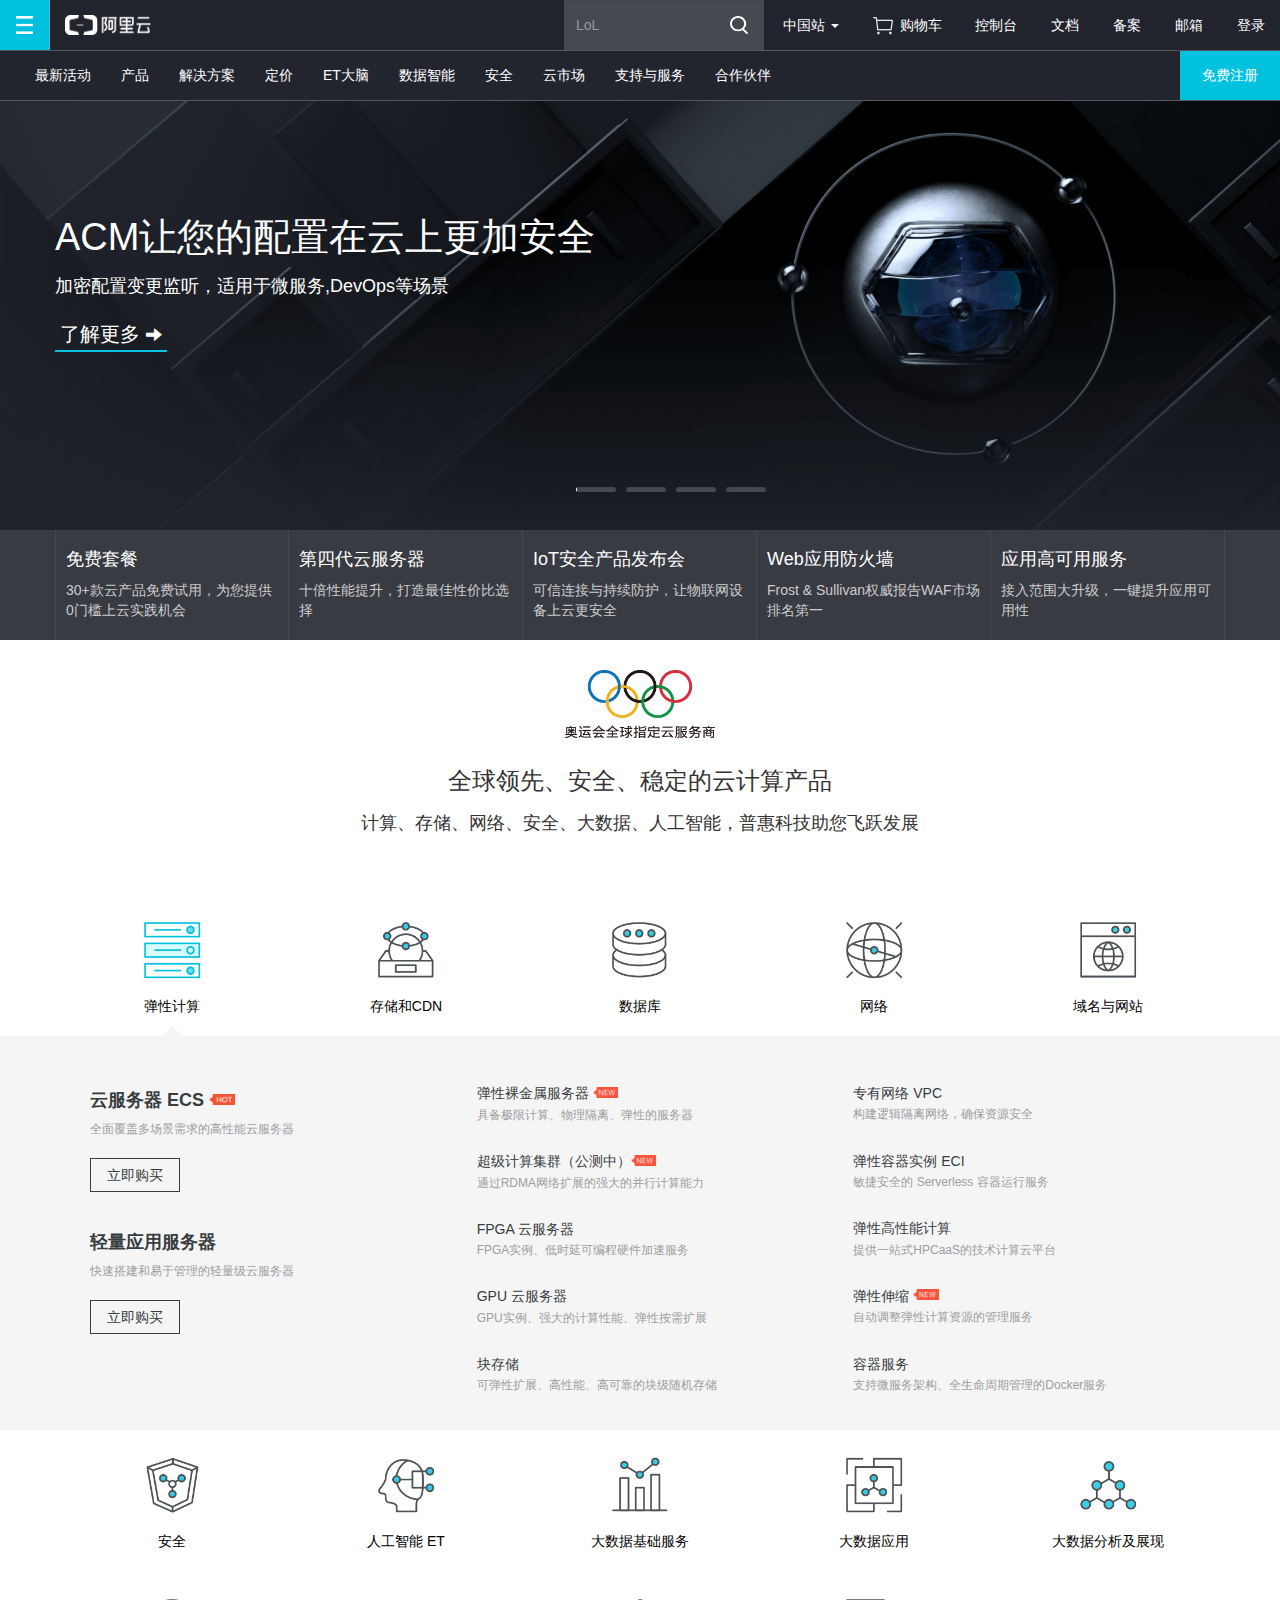
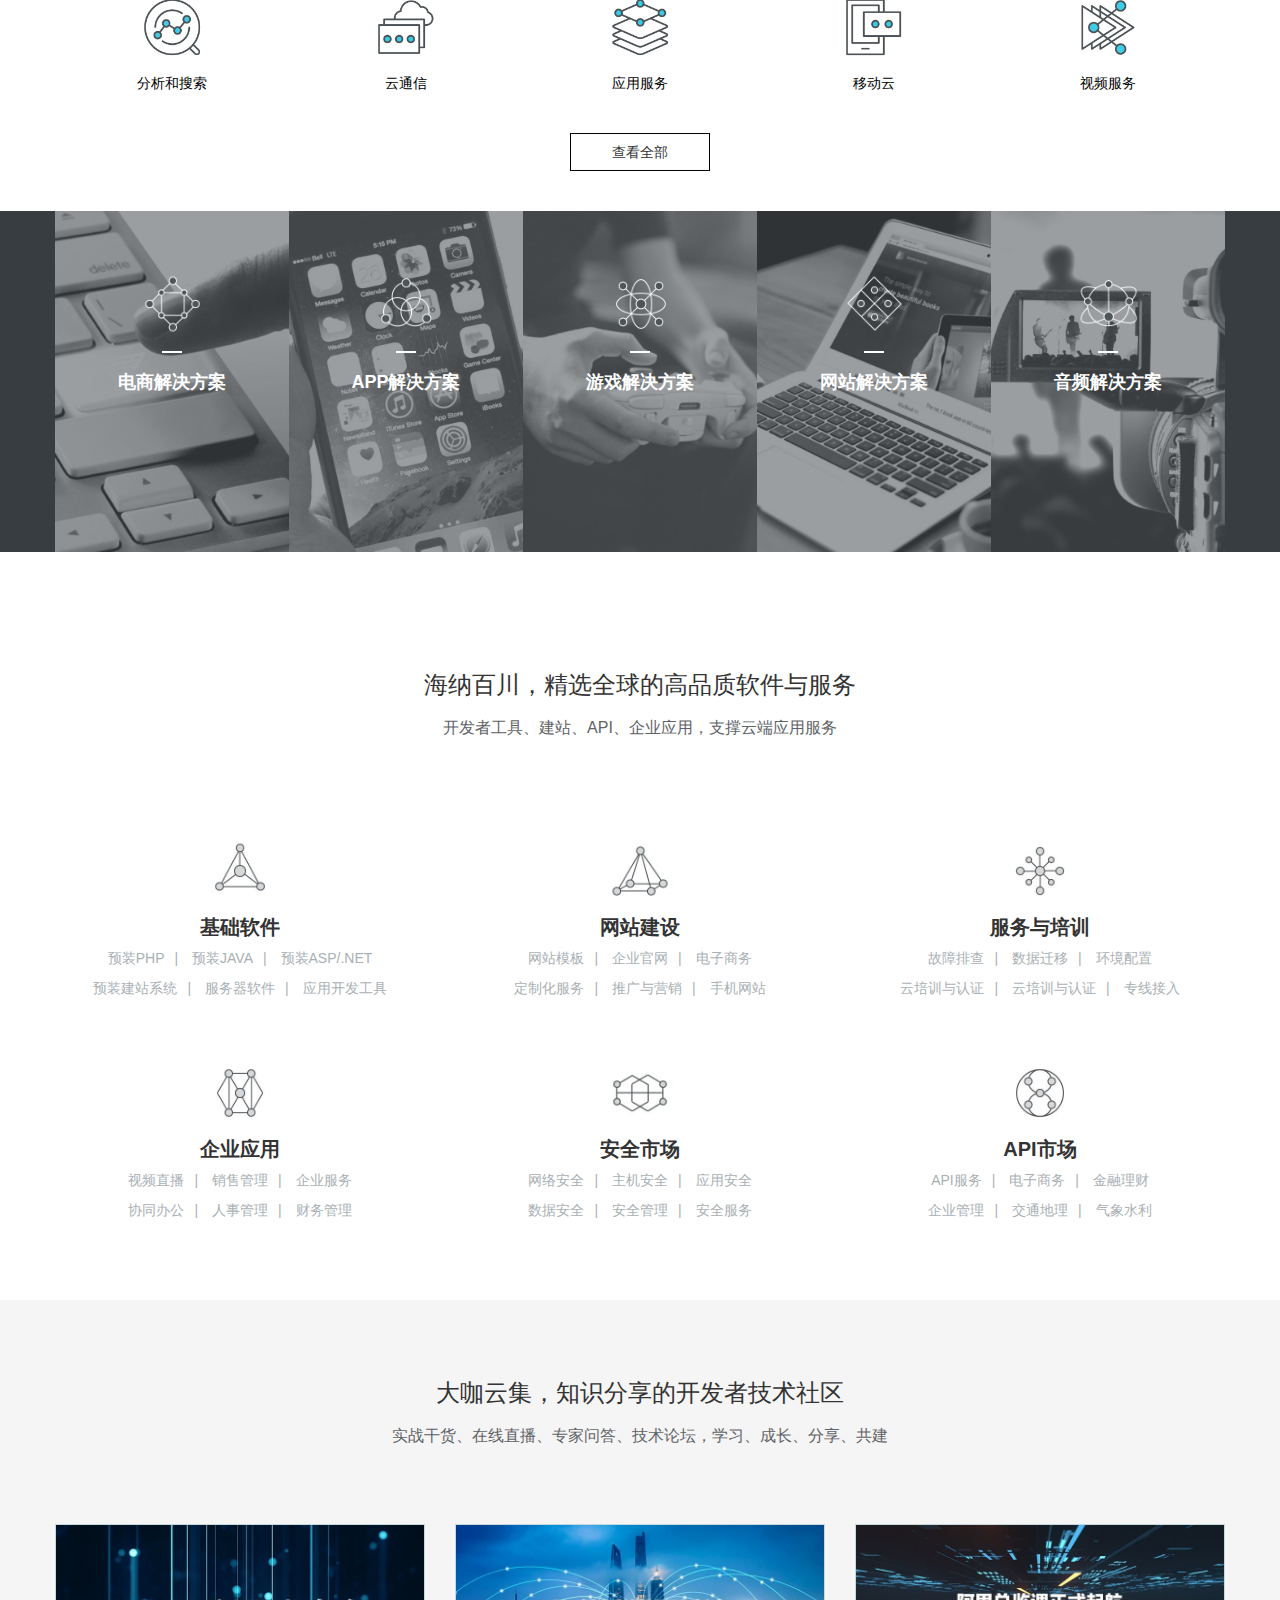
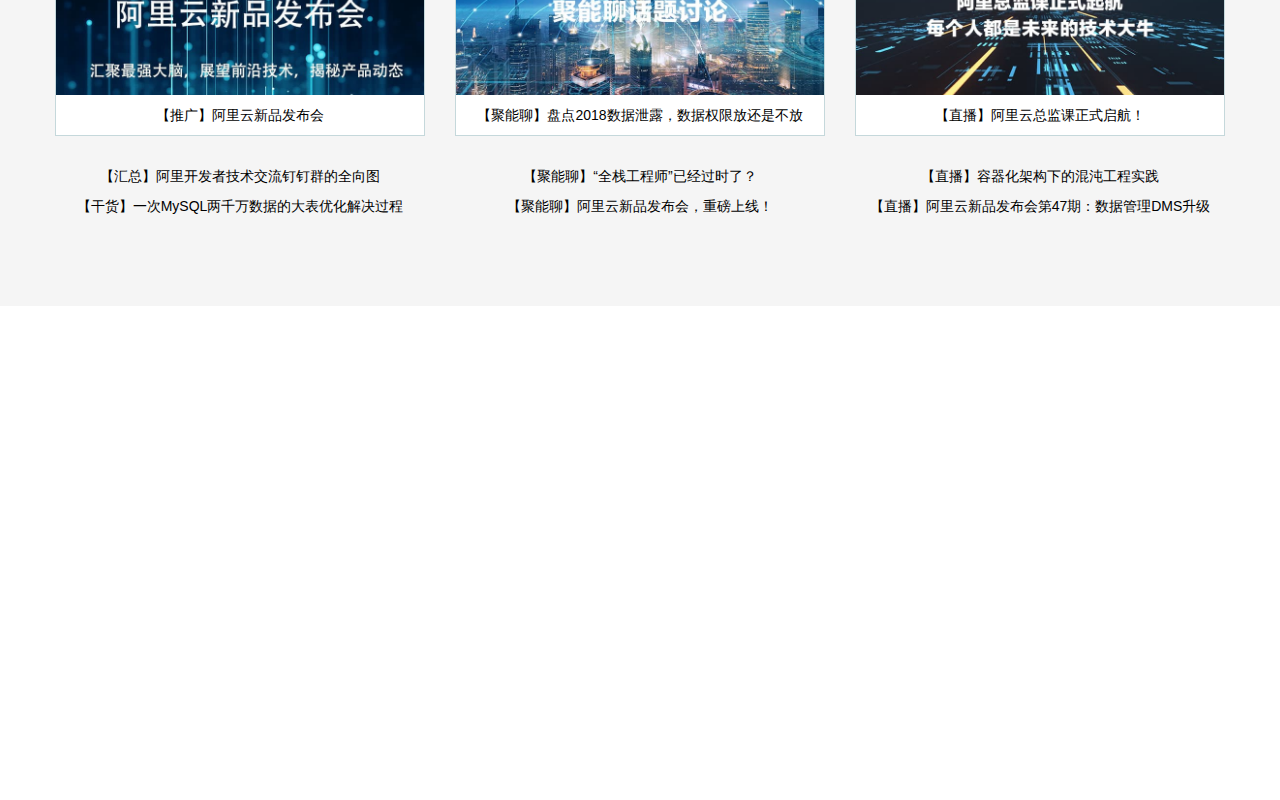
<file: index.html>
<!DOCTYPE html>
<html>
<head>
	<meta charset="utf-8">
	<meta http-equiv="X-UA-Compatible" content="IE=edge">
	<title>阿里云</title>
	<link rel="stylesheet" type="text/css" href="css/bootstrap.min.css">
	<!-- <link rel="stylesheet" type="text/css" href="css/bootstrap-theme.min.css"> -->
	<link rel="stylesheet" type="text/css" href="css/overall.css">
	<link rel="stylesheet" type="text/css" href="css/index.css">
	
	<script src="js/jquery-3.3.1.min.js" type="text/javascript" charset="utf-8" ></script>
	<script src="js/bootstrap.min.js" type="text/javascript" charset="utf-8" ></script>
	<script src="js/overall.js" type="text/javascript" charset="utf-8"></script>
	<script src="js/index.js" type="text/javascript" charset="utf-8"></script>
</head>
<body>
	<header id="header" class="">
		<div id="myCarousel">
			<!----------------------------- 1 ----------------------------->
			<div class="item active">
				<div class="imgs">
					<img src="img/carousel/9.1.png" alt="img/carousel/1.1.jpg">
					<img class="imgOpacity" src="img/carousel/9.2.png" alt="img/carousel/1.2.png">
				</div>

				<div class="container">
					<div class="ttl">
						<h1>ACM让您的配置在云上更加安全 </h1>
						<p> 加密配置变更监听，适用于微服务,DevOps等场景 </p>
						<a href="#" onclick="return false">
							了解更多
							<i class="glyphicon glyphicon-arrow-right"></i>
						</a>
					</div>
				</div>
			</div>

			<!----------------------------- 2 ----------------------------->
			<!-- <div class="item">
				<div class="imgs">
					<img src="img/carousel/2.1.jpg" alt="img/carousel/2.1.jpg">
					<img class="imgOpacity" src="img/carousel/2.2.png" alt="img/carousel/2.2.png">
				</div>
				
				<div class="container">
					<div class="ttl">
						<h1>ACM让您的配置在云上更加安全 </h1>
						<p> 加密配置变更监听，适用于微服务,DevOps等场景 </p>
						<a href="#" onclick="return false">
							了解更多
							<i class="glyphicon glyphicon-arrow-right"></i>
						</a>
					</div>
				</div>
			</div> -->

			<!----------------------------- 3 ----------------------------->
			<div class="item">
				<div class="imgs">
					<img src="img/carousel/5.1.jpg" alt="">
					<img class="imgOpacity" src="img/carousel/5.2.png" alt="img/carousel/3.2.png">
				</div>
				
				<div class="container">
					<div class="ttl">
						<h1>ACM让您的配置在云上更加安全 </h1>
						<p> 加密配置变更监听，适用于微服务,DevOps等场景 </p>
						<a href="#" onclick="return false">
							了解更多
							<i class="glyphicon glyphicon-arrow-right"></i>
						</a>
					</div>
				</div>
			</div>
			
			<!----------------------------- 4 ----------------------------->
			<div class="item">
				<div class="imgs">
					<img src="img/carousel/6.1.jpg" alt="img/carousel/4.1.jpg">
					<img class="imgOpacity" src="img/carousel/6.2.png" alt="img/carousel/4.2.png">
				</div>
				
				<div class="container">
					<div class="ttl">
						<h1>ACM让您的配置在云上更加安全 </h1>
						<p> 加密配置变更监听，适用于微服务,DevOps等场景 </p>
						<a href="#" onclick="return false">
							了解更多
							<i class="glyphicon glyphicon-arrow-right"></i>
						</a>
					</div>
				</div>
			</div>

			<!----------------------------- 5 ----------------------------->
			<div class="item">
				<div class="imgs">
					<img src="img/carousel/8.1.jpg" alt="">
					<img class="imgOpacity" src="img/carousel/8.2.png" alt="img/carousel/3.2.png">
				</div>
				
				<div class="container">
					<div class="ttl">
						<h1>ACM让您的配置在云上更加安全 </h1>
						<p> 加密配置变更监听，适用于微服务,DevOps等场景 </p>
						<a href="#" onclick="return false">
							了解更多
							<i class="glyphicon glyphicon-arrow-right"></i>
						</a>
					</div>
				</div>
			</div>
		</div>
		
		<div id="progress">
			<div class="progress">
				<div class="progress-bar"></div>
			</div>

			<div class="progress">
				<div class="progress-bar"></div>
			</div>

			<div class="progress">
				<div class="progress-bar"></div>
			</div>

			<div class="progress">
				<div class="progress-bar"></div>
			</div>

			<!-- <div class="progress">
				<div class="progress-bar"></div>
			</div> -->
		</div>
		
		<div class="headerBottom">
				<div class="container">
					<div class="bottomItem">
						<h4>免费套餐</h4>
						<p>30+款云产品免费试用，为您提供0门槛上云实践机会</p>
					</div>

					<div class="bottomItem">
						<h4>第四代云服务器</h4>
						<p>十倍性能提升，打造最佳性价比选择</p>
					</div>

					<div class="bottomItem">
						<h4>IoT安全产品发布会</h4>
						<p>可信连接与持续防护，让物联网设备上云更安全</p>
					</div>

					<div class="bottomItem">
						<h4>Web应用防火墙</h4>
						<p>Frost & Sullivan权威报告WAF市场排名第一</p>
					</div>

					<div class="bottomItem">
						<h4>应用高可用服务</h4>
						<p>接入范围大升级，一键提升应用可用性</p>
					</div>
				</div>
		</div>
	</header>

	<div id="nav">
			<div class="navOne">
				<div class="navOne-header">

					<div class="navOne-brand" href="">
						<div class="listImg">
							<img class="pull-left" src="img/nav/list.png" alt="img/nav/list.png">

							<div id="list">
								<div class="item itemOne">

									<div class="ulOne">
										<ul class="list-unstyled">
											<li><a href="#">阿里云计算机 <span class="glyphicon glyphicon-menu-right"></span></a></li>
											<li><a href="#">产品 <span class="glyphicon glyphicon-menu-right"></span></a></li>
											<li><a href="#">解决方案 <span class="glyphicon glyphicon-menu-right"></span></a></li>
											<li><a href="#">云市场 <span class="glyphicon glyphicon-menu-right"></span></a></li>

											<li><a href="#">开发者 <span class="glyphicon glyphicon-menu-right"></span></a></li>
											<li><a href="#">支持与服务 <span class="glyphicon glyphicon-menu-right"></span></a></li>
											<li><a href="#">云栖社区 <span class="glyphicon glyphicon-menu-right"></span></a></li>
											<li><a href="#">阿里云大学 <span class="glyphicon glyphicon-menu-right"></span></a></li>

											<li><a href="#">合作与生态 <span class="glyphicon glyphicon-menu-right"></span></a></li>
											<li class="divider"></li>
										</ul>
										
										<div class="listTwoBox">
											<div class="item itemTwo">
												<!-- 阿里云计算机 -->
												<table class="">
													<thead class="divider">
														<tr>
															<th><a href="#">阿里云计算机</a></th>
															<th><a href="#">入门</a></th>
															<th><a href="#">动态</a></th>
														</tr>
													</thead>
													<tbody>
														<tr>
															<td><a href="#">关于阿里云</a></td>
															<td><a href="#">新品学堂</a></td>
															<td><a href="#">产品动态</a></td>
														</tr>

														<tr>
															<td><a href="#">分析师报告</a></td>
															<td><a href="#">定价</a></td>
															<td><a href="#">云栖博客</a></td>
														</tr>

														<tr>
															<td><a href="#">客户案例</a></td>
															<td><a href="#">免费套餐</a></td>
															<td><a href="#">码上公益</a></td>
														</tr>

														<tr>
															<td><a href="#">全球基础设施</a></td>
															<td></td>
															<td><a href="#">媒体报道</a></td>
														</tr>

														<tr>
															<td><a href="#">人工智能</a></td>
														</tr>

														<tr>
															<td><a href="#">量子计算机平台</a></td>
														</tr>

														<tr>
															<td><a href="#">信任中心</a></td>
														</tr>

														<tr>
															<td><a href="#">合规性</a></td>
														</tr>

														<tr>
															<td><a href="#">加入阿里云</a></td>
														</tr>

														<tr>
															<td><a href="#">下载阿里云APP</a></td>
														</tr>
													</tbody>
												</table>
												
												<!-- 产品 -->
												<table class="">
													<thead class="divider">
														<tr>
															<th><a href="#">热门产品</a></th>
															<th><a href="#">近期热点</a></th>
															<th><a href="#">最新发布</a></th>
															<th><a href="#">云产品动态</a></th>
														</tr>
													</thead>
													<tbody>
														<tr>
															<td><a href="#">云服务器 ECS</a></td>
															<td><a href="#">Web应用防火墙</a></td>
															<td><a href="#">弹性容器实例 ECI（公测中）</a></td>
															<td><a href="#">阿里云产品动态实时发布</a></td>
														</tr>

														<tr>
															<td><a href="#">云数据库 RDS MySQL 版</a></td>
															<td><a href="#">云数据库RDS SQL Server 版</a></td>
															<td><a href="#">云数据库 RDS MariaDB TX 版</a></td>
														</tr>

														<tr>
															<td><a href="#">对象存储 OSS</a></td>
															<td><a href="#">智能媒体管理</a></td>
															<td><a href="#">敏感数据保护（公测中）</a></td>
														</tr>

														<tr>
															<td><a href="#">域名注册</a></td>
															<td><a href="#">图像识别</a></td>
															<td><a href="#">商品评价解析</a></td>
														</tr>

														<tr>
															<td><a href="#">网站建设</a></td>
															<td><a href="#">数据库备份 DBS</a></td>
															<td><a href="#">语音模型自学习工具</a></td>
														</tr>

														<tr>
															<td><a href="#">CDN</a></td>
															<td><a href="#">智能接入网关（公测中）</a></td>
															<td><a href="#">图像搜索</a></td>
														</tr>

														<tr>
															<td><a href="#">SSL证书</a></td>
															<td><a href="#">DataV 数据可视化</a></td>
															<td><a href="#">机器翻译</a></td>
														</tr>

														<tr>
															<td><a href="#">DDoS高防IP</a></td>
															<td><a href="#">媒体处理</a></td>
															<td><a href="#">号码认证服务</a></td>
														</tr>

														<tr>
															<td><a href="#">短信服务</a></td>
															<td><a href="#">视频直播</a></td>
															<td><a href="#">图形工作站（公测中）</a></td>
														</tr>

														<tr>
															<td><a href="#">负载均衡 SLB</a></td>
															<td><a href="#">容器服务</a></td>
															<td><a href="#">云通信网络加速</a></td>
														</tr>

														<tr>
															<td><a href="#">轻量应用服务器</a></td>
															<td><a href="#">性能测试 PTS 铂金版</a></td>
														</tr>

														<tr>
															<td><a href="#">块存储</a></td>
														</tr>
														
													</tbody>
												</table>

												<!-- 解决方案 -->
												<table class="">
													<thead class="divider">
														<tr>
															<th><a href="#">通用解决方案</a></th>
															<th><a href="#">行业解决方案</a></th>
															<th><a href="#">安全解决方案</a></th>
															<th><a href="#">大数据解决方案</a></th>
														</tr>
													</thead>
													<tbody>
														<tr>
															<td><a href="#">网站</a></td>
															<td><a href="#">新零售<span>HOT</span></a></td>
															<td><a href="#">等保合规安全</a></td>
															<td><a href="#">智慧场馆解决方案<span>NEW</span></a></td>
														</tr>

														<tr>
															<td><a href="#">IPv6解决方案</a></td>
															<td><a href="#">新金融</a></td>
															<td><a href="#">新零售安全</a></td>
															<td><a href="#">智能设备搜索</a></td>
														</tr>

														<tr>
															<td><a href="#">企业互联网构架</a></td>
															<td><a href="#">新制造</a></td>
															<td><a href="#">政务云安全</a></td>
															<td><a href="#">大数据仓库</a></td>
														</tr>

														<tr>
															<td><a href="#">企业级云上网络</a></td>
															<td><a href="#">新能源</a></td>
															<td><a href="#">互联网金融安全</a></td>
															<td><a href="#">云上数据集成</a></td>
														</tr>

														<tr>
															<td><a href="#">混合云</a></td>
															<td><a href="#">新技术</a></td>
															<td><a href="#">游戏安全</a></td>
															<td><a href="#">台风路径分析</a></td>
														</tr>

														<tr>
															<td><a href="#">迁移解决方案</a></td>
															<td><a href="#">大游戏</a></td>
															<td><a href="#">企业预防勒索</a></td>
															<td><a href="#">企业数据服务</a></td>
														</tr>

														<tr>
															<td><a href="#">区块链<span>HOT</span></a></td>
															<td><a href="#">大视频</a></td>
															<td><a href="#">混合云态势感知</a></td>
															<td><a href="#">智能旅游</a></td>
														</tr>

														<tr>
															<td><a href="#">SAP 云</a></td>
															<td><a href="#">大传媒</a></td>
															<td><a href="#"></a></td>
															<td><a href="#">智能配送调度</a></td>
														</tr>

														<tr>
															<td><a href="#">智能客服</a></td>
															<td><a href="#">大健康</a></td>
															<td><a href="#"></a></td>
															<td><a href="#">手机数据</a></td>
														</tr>

														<tr>
															<td><a href="#">AJOps故障管理</a></td>
															<td><a href="#">大政务<span>HOT</span></a></td>
															<td><a href="#"></a></td>
															<td><a href="#">VR应用开发</a></td>
														</tr>

														<tr>
															<td><a href="#">企业技能</a></td>
															<td><a href="#">体育<span>HOT</span></a></td>
														</tr>

														<tr>
															<td><a href="#">容器服务深度学习</a></td>
															<td><a href="#">交通物流<span>HOT</span></a></td>
														</tr>
														
														<tr>
															<td><a href="#">数据传输</a></td>
															<td><a href="#">教育<span>HOT</span></a></td>
														</tr>
														
														<tr>
															<td><a href="#">数据库灾备</a></td>
															<td><a href="#">房地产<span>HOT</span></a></td>
														</tr>
														
														<tr>
															<td><a href="#">可信数字内容版权服务</a></td>
															<td><a href="#">汽车<span>HOT</span></a></td>
														</tr>
														
														<tr>
															<td><a href="#"><span>NEW</span></a></td>
														</tr>
														
													</tbody>
												</table>
												
												<!-- 云市场 -->
												<table class="open">
													<thead>
														<tr>
															<th><a href="#">心选商城</a></th>
															<th><a href="#">API市场</a></th>
															<th><a href="#">安全市场</a></th>
															<th><a href="#">网站建设</a></th>
															<th><a href="#">企业应用</a></th>
														</tr>
													</thead>
													<tbody>
														<tr>
															<td><a href="#">网站建设 <span>HOT</span></a></td>
															<td><a href="#">金融理财</a></td>
															<td><a href="#">网络安全</a></td>
															<td><a href="#">企业官网定制</a></td>
															<td><a href="#">公司/商标注册等服务</a></td>
														</tr>

														<tr>
															<td><a href="#">网站模板</a></td>
															<td><a href="#">电子商务</a></td>
															<td><a href="#">主机安全</a></td>
															<td><a href="#">电商网站定制</a></td>
															<td><a href="#">视频直播</a></td>
														</tr>

														<tr>
															<td><a href="#">财务软件</a></td>
															<td><a href="#">人工智能</a></td>
															<td><a href="#">新零售安全</a></td>
															<td><a href="#">精美网站模板</a></td>
															<td><a href="#">销售管理</a></td>
														</tr>

														<tr>
															<td><a href="#">钉钉智能硬件</a></td>
															<td><a href="#">生活服务</a></td>
															<td><a href="#">数据安全</a></td>
															<td><a href="#">推广与营销</a></td>
															<td><a href="#">财务管理</a></td>
														</tr>

														<tr>
															<td><a href="#">办公软件 <span>HOT</span></a></td>
															<td><a href="#">交通地理</a></td>
															<td><a href="#">安全管理</a></td>
															<td><a href="#">手机网站定制</a></td>
															<td><a href="#">协同办公</a></td>
														</tr>

														<tr>
															<td><a href="#">党建云 <span>NEW</span></a></td>
															<td><a href="#">企业管理</a></td>
															<td><a href="#">安全服务</a></td>
															<td><a href="#">APP定制开发</a></td>
															<td><a href="#">人事管理</a></td>
														</tr>

														<tr>
															<td><a href="#">安全</a></td>
															<td><a href="#">气象水利</a></td>

															<th><a href="#">服务与培训</a></th>

															<th><a href="#">基础软件市场</a></th>
														</tr>

														<tr>
															<td><a href="#">人脸识别</a></td>
															<td><a href="#"></a></td>
															<td><a href="#">环境配置</a></td>
															<td><a href="#">预装开发语言环境</a></td>
														</tr>

														<tr>
															<td><a href="#">企加云新零售CRM</a></td>
															<td><a href="#"></a></td>
															<td><a href="#">培训与认证</a></td>
															<td><a href="#">预装操作系统</a></td>
														</tr>

														<tr>
															<td><a href="#">友盟大数据</a></td>
															<td><a href="#"></a></td>
															<td><a href="#">服务器代维</a></td>
															<td><a href="#">预装建站系统</a></td>
														</tr>

														<tr>
															<td><a href="#"></a></td>
															<td><a href="#"></a></td>
															<td><a href="#">数据迁移</a></td>
															<td><a href="#">数据库镜像软件</a></td>
														</tr>

														<tr>
															<td><a href="#"></a></td>
															<td><a href="#"></a></td>
															<td><a href="#">故障排查</a></td>
															<td><a href="#">运维工具</a></td>
														</tr>
														
														<tr>
															<td><a href="#"></a></td>
															<td><a href="#"></a></td>
															<td><a href="#"></a></td>
															<td><a href="#">应用开发工具</a></td>
														</tr>
														
														
													</tbody>
												</table>

												<!-- 开发者 -->
												<table class="open">
													<thead>
														<tr>
															<th><a href="#">开发者平台</a></th>
															<th><a href="#">开发资源和工具</a></th>
															<th><a href="#">Devops 解决方案</a></th>
															<th><a href="#">无服务器计算</a></th>
															<th><a href="#">大数据开发者</a></th>
														</tr>
													</thead>
													<tbody>
														<tr>
															<td><a href="#">阿里开源项目</a></td>
															<td><a href="#">API错误中心</a></td>
															<td><a href="#">企业研发效能</a></td>
															<td><a href="#">简介</a></td>
															<td><a href="#">大数据竞赛</a></td>
														</tr>

														<tr>
															<td><a href="#">Apache RocketMQ</a></td>
															<td><a href="#">SDK</a></td>
															<td><a href="#">开源自动化运维工具</a></td>
															<td><a href="#">入门手册</a></td>
															<td><a href="#">大数据竞赛</a></td>
														</tr>

														<tr>
															<td><a href="#">Apache Dubbo（孵化)</a></td>
															<td><a href="#">代码托管 Git</a></td>
															<td><a href="#">容器服务-Kubernetes</a></td>

															<th><a href="#">众包平台</a></th>

															<td><a href="#">AI学习</a></td>
														</tr>

														<tr>
															<td><a href="#">Apache Weex（孵化）</a></td>
															<td><a href="#">项目管理</a></td>
															<td><a href="#">容器服务深度学习</a></td>
															<td><a href="#">服务介绍</a></td>
															<td><a href="#">数据集</a></td>
														</tr>

														<tr>
															<td><a href="#">PouchContainer</a></td>
															<td><a href="#">开发工具集</a></td>
															<td><a href="#">容器服务</a></td>
															<td><a href="#">发布需求</a></td>
															<td><a href="#">协同办公</a></td>
														</tr>

														<tr>
															<td><a href="#">OpenMessaging </a></td>
															<td><a href="#">Java 开发者手册</a></td>
															<td><a href="#">项目大厅</a></td>
															<td><a href="#">DevOps 闭环整体架构</a></td>
															<td><a href="#">天池实验室</a></td>
														</tr>

														<tr>
															<td><a href="#">Nacos</a></td>
															<td><a href="#"></a></td>
														</tr>

														<tr>
															<td><a href="#">Dragonfly</a></td>
															<td><a href="#"></a></td>
															<td><a href="#"></a></td>
															<td><a href="#"></a></td>
														</tr>

														<tr>
															<td><a href="#">Arthas</a></td>
															<td><a href="#"></a></td>
															<td><a href="#"></a></td>
															<td><a href="#"></a></td>
														</tr>

														<tr>
															<td><a href="#">Sentinel</a></td>
															<td><a href="#"></a></td>
															<td><a href="#"></a></td>
															<td><a href="#"></a></td>
														</tr>
														
														
													</tbody>
												</table>
											
												<!-- 支持与服务 -->
												<table class="">
													<thead class="divider">
														<tr>
															<th><a href="#">支持</a></th>
															<th><a href="#">服务</a></th>
															<th><a href="#">帮助文档</a></th>
															<th><a href="#">建议与反馈</a></th>
															<th><a href="#">产品学习路径</a></th>
														</tr>
													</thead>
													<tbody>
														<tr>
															<td><a href="#">企业支持计划</a></td>
															<td><a href="#">咨询与设计</a></td>
															<td><a href="#">自助工具</a></td>
															<td><a href="#">聆听 · 建议反馈 HOT</a></td>
															<td><a href="#">ECS</a></td>
														</tr>

														<tr>
															<td><a href="#">智能顾问</a></td>
															<td><a href="#">迁移与部署</a></td>
															<td><a href="#">新手学堂</a></td>
															<td><a href="#">贡献者榜单</a></td>
															<td><a href="#">RDS</a></td>
														</tr>

														<tr>
															<td><a href="#">联系客服</a></td>
															<td><a href="#">运维与管理 Git</a></td>
															<td><a href="#">文档</a></td>
															<td><a href="#">MVP（最有价值专家）</a></td>
															<td><a href="#">OSS</a></td>
														</tr>

														<tr>
															<td><a href="#">Apache Weex（孵化）</a></td>
															<td><a href="#">项目管理</a></td>
															<td><a href="#">容器服务深度学习</a></td>
															<td><a href="#">服务介绍</a></td>
															<td><a href="#">数据集</a></td>
														</tr>

														<tr>
															<td><a href="#">公告</a></td>
															<td><a href="#">优化与提升</a></td>
															<td><a href="#">公告</a></td>
															<td><a href="#">共创空间</a></td>
															<td><a href="#">CDN</a></td>
														</tr>

														<tr>
															<td><a href="#"></a></td>
															<td><a href="#"></a></td>
															<td><a href="#"></a></td>
															<td><a href="#">知道</a></td>
															<td><a href="#">域名</a></td>
														</tr>

														<tr>
															<td><a href="#"></a></td>
															<td><a href="#"></a></td>
															<td><a href="#"></a></td>
															<td><a href="#"></a></td>
															<td><a href="#">MaxCompute</a></td>
														</tr>

														<tr>
															<td><a href="#"></a></td>
															<td><a href="#"></a></td>
															<td><a href="#"></a></td>
															<td><a href="#"></a></td>
															<td><a href="#">备案</a></td>
														</tr>
														
													</tbody>
												</table>

												<!-- 云栖社区 -->
												<table class="">
													<thead class="divider">
														<tr>
															<th><a href="#">博客</a></th>
															<th><a href="#">问答</a></th>
															<th><a href="#">直播</a></th>
															<th><a href="#">频道</a></th>
														</tr>
													</thead>
													<tbody>
														<tr>
															<td><a href="#">热门专辑</a></td>
															<td><a href="#">云产品</a></td>
															<td><a href="#">总监课</a></td>
															<td><a href="#">订阅</a></td>
														</tr>

														<tr>
															<td><a href="#">个人博客</a></td>
															<td><a href="#">通用技术</a></td>
															<td><a href="#">在线直播</a></td>
															<td><a href="#">云栖号</a></td>
														</tr>

														<tr>
															<td><a href="#"></a></td>
															<td><a href="#"></a></td>
															<td><a href="#"></a></td>
															<td><a href="#">话题</a></td>
														</tr>

														<tr>
															<td><a href="#"></a></td>
															<td><a href="#"></a></td>
															<td><a href="#"></a></td>
															<td><a href="#">云头条</a></td>
														</tr>

													</tbody>
												</table>

												<!-- 阿里云大学 -->
												<table class=" open">
													<thead >
														<tr>
															<th><a href="#">云学院</a></th>
															<th><a href="#">开发者课堂</a></th>
															<th><a href="#">培训认证</a></th>
															<th><a href="#">开放实验室</a></th>
															<th><a href="#">在线工作坊</a></th>
														</tr>
													</thead>
													<tbody>
														<tr>
															<td><a href="#">云计算专业</a></td>
															<td><a href="#">云计算课程</a></td>
															<td><a href="#">考试认证</a></td>
															<td><a href="#">云计算大数据入门</a></td>
															<td><a href="#">在线工作坊</a></td>
														</tr>

														<tr>
															<td><a href="#">大数据分析专业</a></td>
															<td><a href="#">大数据课程</a></td>
															<td><a href="#">客户培训</a></td>
															<td><a href="#">上云解决方案实战</a></td>

															<th><a href="#">公益课堂</a></th>
														</tr>

														<tr>
															<td><a href="#">大数据开发专业</a></td>
															<td><a href="#">人工智能课程</a></td>

															<th><a href="#">人才市场</a></th>

															<th><a href="#">高校合作</a></th>
															
															<td><a href="#">公益课堂</a></td>
														</tr>

														<tr>
															<td><a href="#">云安全专业</a></td>
															<td><a href="#"></a></td>
															<td><a href="#">人才市场</a></td>
															<td><a href="#">高校普惠计划（AUCP）</a></td>
														</tr>

														<tr>
															<td><a href="#"></a></td>
															<td><a href="#"></a></td>
															<td><a href="#"></a></td>
															<td><a href="#">官方教材</a></td>
														</tr>

													</tbody>
												</table>
												
												<!-- 合作与生态 -->
												<table class="active">
													<thead class="divider">
														<tr>
															<th><a href="#">合作伙伴</a></th>
															<th><a href="#">云合作</a></th>
															<th><a href="#">云扶持</a></th>
														</tr>
													</thead>
													<tbody>
														<tr>
															<td><a href="#">分销合作伙伴</a></td>
															<td><a href="#">加入阿里云推广大使</a></td>
															<td><a href="#">公益扶持</a></td>
														</tr>

														<tr>
															<td><a href="#">SI合作伙伴</a></td>
															<td><a href="#">加入阿里云CPS推广</a></td>
															<td><a href="#">学生扶持</a></td>
														</tr>

														<tr>
															<td><a href="#">ISV合作伙伴</a></td>
															<td><a href="#">蚂蚁金服开放合作</a></td>
															<td><a href="#">企业小额贷款</a></td>
														</tr>

														<tr>
															<td><a href="#">咨询合作伙伴</a></td>
															<td><a href="#">数梦工场合作</a></td>
															<td><a href="#">产业安全扶持计划</a></td>
														</tr>
													</tbody>
												</table>
											</div>
										</div>
											
									</div>
									
									<ul class="list-unstyled">
										<li><a href="#">政府通道 <span class="hidden-xs hidden-sm"><img src="img/nav/listLi.png"></span></a></li>
										<li><a href="#">创业孵化 <span class="hidden-xs hidden-sm"><img src="img/nav/listLi.png"></a></li>
										<li><a href="#">联系我们 <span class="hidden-xs hidden-sm"><img src="img/nav/listLi.png"></a></li>
									</ul>
								</div>										
							</div>

						</div>
						<div class="logo pull-left">
							<img src="img/nav/logo1.1.gif">
							<img class="logo1" src="img/nav/logo1.2.png">
						</div>
					</div>
				</div>

				<div class="minCollapse">
					<ul class="nav">
						<li class="">
							<a class="searchPosition" href="#">
								<input class="form-control" type="text" name="" value="" placeholder="LoL">
								<img class="search" src="img/nav/search.png" alt="img/nav/search.png">
							</a>
						</li>
						<li class="dropdown">
							<a class="dropdown-toggle" data-toggle="dropdown" href="#">
								<span>中国站</span>
								<i class="caret"></i> 
							</a>
							<ul class="dropdown-menu">
								<li><a href="#">International&nbsp;-&nbsp;English</a></li>
								<li><a href="#">International&nbsp;-&nbsp;简体中文</a></li>
								<li><a href="#">International&nbsp;-&nbsp;한국어</a></li>
								<li><a href="#">International&nbsp;-&nbsp;繁体中文</a></li>
							</ul>
						</li>
						<li>
							<a href="#">
								<img class="cart" src="img/nav/cart.png" alt="img/nav/cart.png">
								<span>购物车</span>
							</a>
						</li>
						<li>
							<a href="#">控制台</a>
						</li>

						<li>
							<a href="#">文档</a>
						</li>
						<li>
							<a href="#">备案</a>
						</li>
						<li>
							<a href="#">邮箱</a>
						</li>
						<li>
							<a href="#">登录</a>
						</li>
					</ul>
				</div>
			</div>			

			<div class="navTwo clearfix">
				<div class="pull-left">
					<ul class="list-unstyled clearfix">
						<li><a href="#">最新活动</a></li>
						<li><a href="#">产品</a></li>
						<li><a href="#">解决方案</a></li>
						<li><a href="#">定价</a></li>
						<li><a href="#">ET大脑</a></li>

						<li><a href="#">数据智能</a></li>
						<li><a href="#">安全</a></li>
						<li><a href="#">云市场</a></li>
						<li><a href="#">支持与服务</a></li>
						<li><a href="#">合作伙伴</a></li>
					</ul>
				</div>
				<div class="pull-right">
					<p>免费注册</p>
				</div>
			</div>			
	</div>
	
	<main>
		<!-- 产品 -->
		<div id="product">
			<div class="product-top">
				<img src="img/mainIndex/Olympic_rings.png">
				<h3>全球领先、安全、稳定的云计算产品</h3>
				<h4>计算、存储、网络、安全、大数据、人工智能，普惠科技助您飞跃发展</h4>
			</div>

			<div class="product-body">

				<!-------------------- 1 ------------------------->
				<div class="myPanel">
					<ul class="nav nav-tabs container">
						<li class="active">
							<a data-toggle="tab" href="#icon-01" title="">
								<div class="imgBox">
									<img class="pdImgOne" src="img/mainIndex/icon-01.1.png">
									<img src="img/mainIndex/icon-01.2.png">
								</div>
								<p>弹性计算</p>
							</a>
						</li>

						<li>
							<a data-toggle="tab" href="#" title="">
								<div class="imgBox">
									<img src="img/mainIndex/icon-02.1.png">
									<img src="img/mainIndex/icon-02.2.png">
								</div>
								<p>存储和CDN</p>
							</a>
						</li>

						<li>
							<a data-toggle="tab" href="#" title="">
								<div class="imgBox">
									<img src="img/mainIndex/icon-03.1.png">
									<img src="img/mainIndex/icon-03.2.png">
								</div>
								<p>数据库</p>
							</a>
						</li>

						<li>
							<a data-toggle="tab" href="#" title="">
								<div class="imgBox">
									<img src="img/mainIndex/icon-04.1.png">
									<img src="img/mainIndex/icon-04.2.png">
								</div>
								<p>网络</p>
							</a>
						</li>

						<li>
							<a data-toggle="tab" href="#" title="">
								<div class="imgBox">
									<img src="img/mainIndex/icon-05.1.png">
									<img src="img/mainIndex/icon-05.2.png">
								</div>
								<p>域名与网站</p>
							</a>
						</li>
					</ul>

					<div class="pdToggle active">
						
						<div class="container">
							
							<div class="icon-index">
								
							</div>

							<!-------------- 1 --------------->
							<div class="row active">
								<div class="col-lg-4">
									<div class="item">
										<a class="ttl" href="#" title="">
											<h4>云服务器 ECS <img class="icon" src="img/main/pd/HOW.png"></h4>
											<p>全面覆盖多场景需求的高性能云服务器</p>
										</a>
										<a class="btn" href="#" title="">
											立即购买
										</a>
									</div>

									<div class="item">
										<a class="ttl" href="#" title="">
											<h4>轻量应用服务器</h4>
											<p>快速搭建和易于管理的轻量级云服务器</p>
										</a>
										<a class="btn" href="#" title="">
											立即购买
										</a>
									</div>
										
								</div>

								<div class="col-lg-4">
									<div class="pdttl">
										<div>
											<div class="fr glyphicon glyphicon-menu-right"></div>
											<h5>弹性裸金属服务器 <img class="icon" src="img/main/pd/NEW.png"></h5>
											<p>具备极限计算、物理隔离、弹性的服务器</p>
											
										</div>

										<div>
											<div class="fr glyphicon glyphicon-menu-right"></div>
											<h5>超级计算集群（公测中）<img class="icon" src="img/main/pd/NEW.png"></h5>
											<p>通过RDMA网络扩展的强大的并行计算能力</p>
										</div>

										<div>
											<div class="fr glyphicon glyphicon-menu-right"></div>
											<h5>FPGA 云服务器</h5>
											<p>FPGA实例、低时延可编程硬件加速服务</p>
										</div>

										<div>
											<div class="fr glyphicon glyphicon-menu-right"></div>
											<h5>GPU 云服务器</h5>
											<p>GPU实例、强大的计算性能、弹性按需扩展</p>
										</div>

										<div>
											<div class="fr glyphicon glyphicon-menu-right"></div>
											<h5>块存储</h5>
											<p>可弹性扩展、高性能、高可靠的块级随机存储</p>
										</div>
									</div>
								</div>
								<div class="col-lg-4">
									<div class="pdttl">
										<div>
											<div class="fr glyphicon glyphicon-menu-right"></div>
											<h5>专有网络 VPC</h5>
											<p>构建逻辑隔离网络，确保资源安全</p>
										</div>
										
										<div>
											<div class="fr glyphicon glyphicon-menu-right"></div>
											<h5>弹性容器实例 ECI</h5>
											<p>敏捷安全的 Serverless 容器运行服务</p>
										</div>

										<div>
											<div class="fr glyphicon glyphicon-menu-right"></div>
											<h5>弹性高性能计算</h5>
											<p>提供一站式HPCaaS的技术计算云平台</p>
										</div>

										<div>
											<div class="fr glyphicon glyphicon-menu-right"></div>
											<h5>弹性伸缩 <img class="icon" src="img/main/pd/NEW.png"></h5>
											<p>自动调整弹性计算资源的管理服务</p>
										</div>

										<div>
											<div class="fr glyphicon glyphicon-menu-right"></div>
											<h5>容器服务</h5>
											<p>支持微服务架构、全生命周期管理的Docker服务</p>
										</div>
									</div>
								</div>
							</div>
							
							<!-------------- 2 --------------->
							<div class="row">
								<div class="col-lg-4">
									<div class="pdttl">
										<div>
											<div class="fr glyphicon glyphicon-menu-right"></div>
											<h5>对象存储 OSS</h5>
											<p>比传统存储成本下降25%~75%的强安全企业级存储</p>
											
										</div>

										<div>
											<div class="fr glyphicon glyphicon-menu-right"></div>
											<h5>文件存储 NAS</h5>
											<p>支持NFS、CIFS协议的可共享文件存储</p>
										</div>

										<div>
											<div class="fr glyphicon glyphicon-menu-right"></div>
											<h5>表格存储 TableStore</h5>
											<p>适用于社交、金融、物联网百万并发的NoSQL</p>
										</div>

										<div>
											<div class="fr glyphicon glyphicon-menu-right"></div>
											<h5>块存储 <img class="icon" src="img/main/pd/NEW.png"></h5>
											<p>可弹性扩展、高性能、高可靠的块级随机存储</p>
										</div>

										<div>
											<div class="fr glyphicon glyphicon-menu-right"></div>
											<h5>归档存储 OAS</h5>
											<p>适用于历史数据归档，强安全、高持久低成本存储</p>
										</div>
									</div>
										
								</div>

								<div class="col-lg-4">
									<div class="pdttl">
										<div>
											<div class="fr glyphicon glyphicon-menu-right"></div>
											<h5>云存储网关</h5>
											<p>云上云下部署，轻松对接云存储，无限空间</p>
											
										</div>

										<div>
											<div class="fr glyphicon glyphicon-menu-right"></div>
											<h5>闪电立方</h5>
											<p>海量离线数据迁移服务，PB级数据只需要一周</p>
										</div>

										<div>
											<div class="fr glyphicon glyphicon-menu-right"></div>
											<h5>混合云阵列</h5>
											<p>本地部署的高性能存储设备，与云端无缝连接</p>
										</div>

										<div>
											<div class="fr glyphicon glyphicon-menu-right"></div>
											<h5>智能云相册（公测中）<img class="icon" src="img/main/pd/NEW.png"></h5>
											<p>为影像类应用提供一站式解决方案</p>
										</div>

										<div>
											<div class="fr glyphicon glyphicon-menu-right"></div>
											<h5>全站加速</h5>
											<p>适用于动静混合型、纯动态型站点或应用的内容分发加速服务</p>
										</div>
									</div>
								</div>
								<div class="col-lg-4">
									<div class="pdttl">
										<div>
											<div class="fr glyphicon glyphicon-menu-right"></div>
											<h5>安全加速 SCDN</h5>
											<p>快速建立分布式的安全加速网络</p>
										</div>
										
										<div>
											<div class="fr glyphicon glyphicon-menu-right"></div>
											<h5>PCDN</h5>
											<p>适用于点播、直播、大文件的边缘节点分发网络</p>
										</div>

										<div>
											<div class="fr glyphicon glyphicon-menu-right"></div>
											<h5>CDN</h5>
											<p>常用于视频、图片、文件加速的跨域网络分发</p>
										</div>

										<div>
											<div class="fr glyphicon glyphicon-menu-right"></div>
											<h5>边缘节点服务ENS</h5>
											<p>基于CDN边缘节点的弹性分布式计算服务</p>
										</div>

									</div>
								</div>
							</div>

							<!-------------- 3 --------------->
							<div class="row">
								<div class="col-lg-4">
									<div class="item">
										<a class="ttl" href="#" title="">
											<h4>云数据库 RDS MySQL 版</h4>
											<p>6年AliSQL自研分支挑战性能极限，提供全套运维方案</p>
										</a>
										<a class="btn" href="#" title="">
											立即购买
										</a>
									</div>

									<div class="item">
										<a class="ttl" href="#" title="">
											<h4>云数据库 RDS MySQL 版</h4>
											<p>6年AliSQL自研分支挑战性能极限，提供全套运维方案</p>
										</a>
										<a class="btn" href="#" title="">
											立即购买
										</a>
									</div>
										
								</div>

								<div class="col-lg-4">
									<div class="pdttl">
										<div>
											<div class="fr glyphicon glyphicon-menu-right"></div>
											<h5>云数据库 MongoDB 版</h5>
											<p>三副本集和集群架构文本存储，数据可热迁移</p>
											
										</div>

										<div>
											<div class="fr glyphicon glyphicon-menu-right"></div>
											<h5>云数据库 RDS SQL Server 版</h5>
											<p>企业许可授权，权限更为开放，引擎功能更为强大</p>
										</div>

										<div>
											<div class="fr glyphicon glyphicon-menu-right"></div>
											<h5>云数据库 RDS PostgreSQL 版</h5>
											<p>源码优化，JSON兼容、GIS支持，易于使用扩展</p>
										</div>

										<div>
											<div class="fr glyphicon glyphicon-menu-right"></div>
											<h5>云数据库 HBase 版 <img class="icon" src="img/main/pd/NEW.png"></h5>
											<p>PB级大数据存储，轻松满足百万QPS随机读写需求</p>
										</div>

										<div>
											<div class="fr glyphicon glyphicon-menu-right"></div>
											<h5>云数据库 Memcache  版</h5>
											<p>高性能、高可靠、可平滑扩容的分布式内存数据库服务</p>
										</div>
									</div>
								</div>
								<div class="col-lg-4">
									<div class="pdttl">
										<div>
											<div class="fr glyphicon glyphicon-menu-right"></div>
											<h5>云数据库 POLARDB</h5>
											<p>满足高吞吐在线事务处理，兼容MySQL协议</p>
										</div>
										
										<div>
											<div class="fr glyphicon glyphicon-menu-right"></div>
											<h5>HybridDB for MySQL</h5>
											<p>同时支持事务和分析的自研HTAP PB级分布式数据库</p>
										</div>

										<div>
											<div class="fr glyphicon glyphicon-menu-right"></div>
											<h5>HybridDB for PostgreSQL</h5>
											<p>基于Greenplum DB的MPP并行处理OLAP数据仓库</p>
										</div>

										<div>
											<div class="fr glyphicon glyphicon-menu-right"></div>
											<h5>数据传输 DTS</h5>
											<p>PB级大数据存储，轻松满足百万QPS随机读写需求</p>
										</div>

										<div>
											<div class="fr glyphicon glyphicon-menu-right"></div>
											<h5>查看更多</h5>
											<p>了解云数据库 ApsaraDB 产品体系</p>
										</div>
									</div>
								</div>
							</div>


							<!-------------- 4 --------------->
							<div class="row">
								<div class="col-lg-4">
									<div class="pdttl">
										<div>
											<div class="fr glyphicon glyphicon-menu-right"></div>
											<h5>专有网络 VPC</h5>
											<p>构建逻辑隔离网络，确保资源安全</p>
											
										</div>

										<div>
											<div class="fr glyphicon glyphicon-menu-right"></div>
											<h5>负载均衡</h5>
											<p>对多台云服务器进行流量分发的负载均衡服务</p>
										</div>

										<div>
											<div class="fr glyphicon glyphicon-menu-right"></div>
											<h5>NAT网关</h5>
											<p>支持NAT转发、共享带宽的VPC网关</p>
										</div>

										<div>
											<div class="fr glyphicon glyphicon-menu-right"></div>
											<h5>智能接入网关（邀测中）</h5>
											<p>一站式接入上云解决方案</p>
										</div>

										<div>
											<div class="fr glyphicon glyphicon-menu-right"></div>
											<h5>高速通道</h5>
											<p>高速稳定的 VPC 互联和专线接入服务</p>
										</div>
									</div>
										
								</div>

								<div class="col-lg-4">
									<div class="pdttl">
										<div>
											<div class="fr glyphicon glyphicon-menu-right"></div>
											<h5>云企业网</h5>
											<p>帮助用户打造一张具有企业级规模和通信能力的云上网络</p>
											
										</div>

										<div>
											<div class="fr glyphicon glyphicon-menu-right"></div>
											<h5>弹性公网IP</h5>
											<p>独立的公网IP资源，灵活绑定云资源</p>
										</div>

										<div>
											<div class="fr glyphicon glyphicon-menu-right"></div>
											<h5>VPN网关</h5>
											<p>支持安全加密数据传输的VPC网关</p>
										</div>

										<div>
											<div class="fr glyphicon glyphicon-menu-right"></div>
											<h5>共享流量包</h5>
											<p>价格实惠，覆盖多个地域，自动抵扣流量费用</p>
										</div>

										<div>
											<div class="fr glyphicon glyphicon-menu-right"></div>
											<h5>共享带宽</h5>
											<p>带宽共享，按实际使用带宽付费，支持增强型95计费</p>
										</div>
									</div>
								</div>
								<div class="col-lg-4">
									<div class="pdttl">
										<div>
											<div class="fr glyphicon glyphicon-menu-right"></div>
											<h5>云托付</h5>
											<p>云托付提供机房托管、云专线网络及增值服务</p>
										</div>
										
										<div>
											<div class="fr glyphicon glyphicon-menu-right"></div>
											<h5>PCDN</h5>
											<p>适用于点播、直播、大文件的边缘节点分发网络</p>
										</div>

										<div>
											<div class="fr glyphicon glyphicon-menu-right"></div>
											<h5>CDN</h5>
											<p>跨运营商、跨地域全网覆盖的网络加速服务</p>
										</div>

									</div>
								</div>
							</div>

							<!-------------- 5 --------------->
							<div class="row">
								<div class="col-lg-4">
									<div class="pdttl">
										<div>
											<div class="fr glyphicon glyphicon-menu-right"></div>
											<h5>域名注册 <img class="icon" src="img/main/pd/HOW.png"></h5>
											<p>超过4000万个域名注册，安全易用</p>
											
										</div>

										<div>
											<div class="fr glyphicon glyphicon-menu-right"></div>
											<h5>域名交易</h5>
											<p>买卖域名，像淘宝一样简单</p>
										</div>

										<div>
											<div class="fr glyphicon glyphicon-menu-right"></div>
											<h5>云解析 DNS <img class="icon" src="img/main/pd/HOW.png"></h5>
											<p>高可用性、高可扩展的权威DNS服务和DNS管理服务</p>
										</div>

									</div>
										
								</div>

								<div class="col-lg-4">
									<div class="pdttl">
										<div>
											<div class="fr glyphicon glyphicon-menu-right"></div>
											<h5>HTTPDNS</h5>
											<p>移动域名解析，具有域名防劫持、精准调度的特性</p>
											
										</div>

										<div>
											<div class="fr glyphicon glyphicon-menu-right"></div>
											<h5>云虚拟主机 <img class="icon" src="img/main/pd/HOW.png"></h5>
											<p>国内市场NO.1，独享资源虚机198元/年起</p>
										</div>

										<div>
											<div class="fr glyphicon glyphicon-menu-right"></div>
											<h5>企业邮箱 <img class="icon" src="img/main/pd/HOW.png"></h5>
											<p>无限容量，50万企业信任之选</p>
										</div>

									</div>
								</div>
								<div class="col-lg-4">
									<div class="pdttl">
										<div>
											<div class="fr glyphicon glyphicon-menu-right"></div>
											<h5>网站建设</h5>
											<p>专业建站服务，30万用户信任之选</p>
											
										</div>

										<div>
											<div class="fr glyphicon glyphicon-menu-right"></div>
											<h5>商标服务</h5>
											<p>便捷高效的注册和管理商标</p>
										</div>

										<div>
											<div class="fr glyphicon glyphicon-menu-right"></div>
											<h5>了解更多万网产品</h5>
											<p>20年专业品牌</p>
										</div>

									</div>
								</div>
							</div>

						</div>
					</div>
							
				</div>
				
				<!-------------------- 2 ------------------------->
				<div class="myPanel">
					<ul class="nav nav-tabs container">
						<li>
							<a data-toggle="tab" href="#" title="">
								<div class="imgBox">
									<img src="img/mainIndex/icon-06.1.png">
									<img src="img/mainIndex/icon-06.2.png">
								</div>
								<p>安全</p>
							</a>
						</li>

						<li>
							<a data-toggle="tab" href="#" title="">
								<div class="imgBox">
									<img src="img/mainIndex/icon-07.1.png">
									<img src="img/mainIndex/icon-07.2.png">
								</div>
								<p>人工智能 ET</p>
							</a>
						</li>

						<li>
							<a data-toggle="tab" href="#" title="">
								<div class="imgBox">
									<img src="img/mainIndex/icon-08.1.png">
									<img src="img/mainIndex/icon-08.2.png">
								</div>
								<p>大数据基础服务</p>
							</a>
						</li>

						<li>
							<a data-toggle="tab" href="#" title="">
								<div class="imgBox">
									<img src="img/mainIndex/icon-09.1.png">
									<img src="img/mainIndex/icon-09.2.png">
								</div>
								<p>大数据应用</p>
							</a>
						</li>

						<li>
							<a data-toggle="tab" href="#" title="">
								<div class="imgBox">
									<img src="img/mainIndex/icon-10.1.png">
									<img src="img/mainIndex/icon-10.2.png">
								</div>
								<p>大数据分析及展现</p>
							</a>
						</li>
					</ul>

					<div class="pdToggle">
						
						<div class="container">
							
							<div class="icon-index">
								
							</div>

							<!-------------- 1 --------------->
							<div class="row active">
								<div class="col-lg-4">
									<div class="item">
										<a class="ttl" href="#" title="">
											<h4>云服务器 ECS <img class="icon" src="img/main/pd/HOW.png"></h4>
											<p>全面覆盖多场景需求的高性能云服务器</p>
										</a>
										<a class="btn" href="#" title="">
											立即购买
										</a>
									</div>

									<div class="item">
										<a class="ttl" href="#" title="">
											<h4>轻量应用服务器</h4>
											<p>快速搭建和易于管理的轻量级云服务器</p>
										</a>
										<a class="btn" href="#" title="">
											立即购买
										</a>
									</div>
										
								</div>

								<div class="col-lg-4">
									<div class="pdttl">
										<div>
											<div class="fr glyphicon glyphicon-menu-right"></div>
											<h5>弹性裸金属服务器 <img class="icon" src="img/main/pd/NEW.png"></h5>
											<p>具备极限计算、物理隔离、弹性的服务器</p>
											
										</div>

										<div>
											<div class="fr glyphicon glyphicon-menu-right"></div>
											<h5>超级计算集群（公测中）<img class="icon" src="img/main/pd/NEW.png"></h5>
											<p>通过RDMA网络扩展的强大的并行计算能力</p>
										</div>

										<div>
											<div class="fr glyphicon glyphicon-menu-right"></div>
											<h5>FPGA 云服务器</h5>
											<p>FPGA实例、低时延可编程硬件加速服务</p>
										</div>

										<div>
											<div class="fr glyphicon glyphicon-menu-right"></div>
											<h5>GPU 云服务器</h5>
											<p>GPU实例、强大的计算性能、弹性按需扩展</p>
										</div>

										<div>
											<div class="fr glyphicon glyphicon-menu-right"></div>
											<h5>块存储</h5>
											<p>可弹性扩展、高性能、高可靠的块级随机存储</p>
										</div>
									</div>
								</div>
								<div class="col-lg-4">
									<div class="pdttl">
										<div>
											<div class="fr glyphicon glyphicon-menu-right"></div>
											<h5>专有网络 VPC</h5>
											<p>构建逻辑隔离网络，确保资源安全</p>
										</div>
										
										<div>
											<div class="fr glyphicon glyphicon-menu-right"></div>
											<h5>弹性容器实例 ECI</h5>
											<p>敏捷安全的 Serverless 容器运行服务</p>
										</div>

										<div>
											<div class="fr glyphicon glyphicon-menu-right"></div>
											<h5>弹性高性能计算</h5>
											<p>提供一站式HPCaaS的技术计算云平台</p>
										</div>

										<div>
											<div class="fr glyphicon glyphicon-menu-right"></div>
											<h5>弹性伸缩 <img class="icon" src="img/main/pd/NEW.png"></h5>
											<p>自动调整弹性计算资源的管理服务</p>
										</div>

										<div>
											<div class="fr glyphicon glyphicon-menu-right"></div>
											<h5>容器服务</h5>
											<p>支持微服务架构、全生命周期管理的Docker服务</p>
										</div>
									</div>
								</div>
							</div>
							
							<!-------------- 2 --------------->
							<div class="row">
								<div class="col-lg-4">
									<div class="pdttl">
										<div>
											<div class="fr glyphicon glyphicon-menu-right"></div>
											<h5>对象存储 OSS</h5>
											<p>比传统存储成本下降25%~75%的强安全企业级存储</p>
											
										</div>

										<div>
											<div class="fr glyphicon glyphicon-menu-right"></div>
											<h5>文件存储 NAS</h5>
											<p>支持NFS、CIFS协议的可共享文件存储</p>
										</div>

										<div>
											<div class="fr glyphicon glyphicon-menu-right"></div>
											<h5>表格存储 TableStore</h5>
											<p>适用于社交、金融、物联网百万并发的NoSQL</p>
										</div>

										<div>
											<div class="fr glyphicon glyphicon-menu-right"></div>
											<h5>块存储 <img class="icon" src="img/main/pd/NEW.png"></h5>
											<p>可弹性扩展、高性能、高可靠的块级随机存储</p>
										</div>

										<div>
											<div class="fr glyphicon glyphicon-menu-right"></div>
											<h5>归档存储 OAS</h5>
											<p>适用于历史数据归档，强安全、高持久低成本存储</p>
										</div>
									</div>
										
								</div>

								<div class="col-lg-4">
									<div class="pdttl">
										<div>
											<div class="fr glyphicon glyphicon-menu-right"></div>
											<h5>云存储网关</h5>
											<p>云上云下部署，轻松对接云存储，无限空间</p>
											
										</div>

										<div>
											<div class="fr glyphicon glyphicon-menu-right"></div>
											<h5>闪电立方</h5>
											<p>海量离线数据迁移服务，PB级数据只需要一周</p>
										</div>

										<div>
											<div class="fr glyphicon glyphicon-menu-right"></div>
											<h5>混合云阵列</h5>
											<p>本地部署的高性能存储设备，与云端无缝连接</p>
										</div>

										<div>
											<div class="fr glyphicon glyphicon-menu-right"></div>
											<h5>智能云相册（公测中）<img class="icon" src="img/main/pd/NEW.png"></h5>
											<p>为影像类应用提供一站式解决方案</p>
										</div>

										<div>
											<div class="fr glyphicon glyphicon-menu-right"></div>
											<h5>全站加速</h5>
											<p>适用于动静混合型、纯动态型站点或应用的内容分发加速服务</p>
										</div>
									</div>
								</div>
								<div class="col-lg-4">
									<div class="pdttl">
										<div>
											<div class="fr glyphicon glyphicon-menu-right"></div>
											<h5>安全加速 SCDN</h5>
											<p>快速建立分布式的安全加速网络</p>
										</div>
										
										<div>
											<div class="fr glyphicon glyphicon-menu-right"></div>
											<h5>PCDN</h5>
											<p>适用于点播、直播、大文件的边缘节点分发网络</p>
										</div>

										<div>
											<div class="fr glyphicon glyphicon-menu-right"></div>
											<h5>CDN</h5>
											<p>常用于视频、图片、文件加速的跨域网络分发</p>
										</div>

										<div>
											<div class="fr glyphicon glyphicon-menu-right"></div>
											<h5>边缘节点服务ENS</h5>
											<p>基于CDN边缘节点的弹性分布式计算服务</p>
										</div>

									</div>
								</div>
							</div>

							<!-------------- 3 --------------->
							<div class="row">
								<div class="col-lg-4">
									<div class="item">
										<a class="ttl" href="#" title="">
											<h4>云数据库 RDS MySQL 版</h4>
											<p>6年AliSQL自研分支挑战性能极限，提供全套运维方案</p>
										</a>
										<a class="btn" href="#" title="">
											立即购买
										</a>
									</div>

									<div class="item">
										<a class="ttl" href="#" title="">
											<h4>云数据库 RDS MySQL 版</h4>
											<p>6年AliSQL自研分支挑战性能极限，提供全套运维方案</p>
										</a>
										<a class="btn" href="#" title="">
											立即购买
										</a>
									</div>
										
								</div>

								<div class="col-lg-4">
									<div class="pdttl">
										<div>
											<div class="fr glyphicon glyphicon-menu-right"></div>
											<h5>云数据库 MongoDB 版</h5>
											<p>三副本集和集群架构文本存储，数据可热迁移</p>
											
										</div>

										<div>
											<div class="fr glyphicon glyphicon-menu-right"></div>
											<h5>云数据库 RDS SQL Server 版</h5>
											<p>企业许可授权，权限更为开放，引擎功能更为强大</p>
										</div>

										<div>
											<div class="fr glyphicon glyphicon-menu-right"></div>
											<h5>云数据库 RDS PostgreSQL 版</h5>
											<p>源码优化，JSON兼容、GIS支持，易于使用扩展</p>
										</div>

										<div>
											<div class="fr glyphicon glyphicon-menu-right"></div>
											<h5>云数据库 HBase 版 <img class="icon" src="img/main/pd/NEW.png"></h5>
											<p>PB级大数据存储，轻松满足百万QPS随机读写需求</p>
										</div>

										<div>
											<div class="fr glyphicon glyphicon-menu-right"></div>
											<h5>云数据库 Memcache  版</h5>
											<p>高性能、高可靠、可平滑扩容的分布式内存数据库服务</p>
										</div>
									</div>
								</div>
								<div class="col-lg-4">
									<div class="pdttl">
										<div>
											<div class="fr glyphicon glyphicon-menu-right"></div>
											<h5>云数据库 POLARDB</h5>
											<p>满足高吞吐在线事务处理，兼容MySQL协议</p>
										</div>
										
										<div>
											<div class="fr glyphicon glyphicon-menu-right"></div>
											<h5>HybridDB for MySQL</h5>
											<p>同时支持事务和分析的自研HTAP PB级分布式数据库</p>
										</div>

										<div>
											<div class="fr glyphicon glyphicon-menu-right"></div>
											<h5>HybridDB for PostgreSQL</h5>
											<p>基于Greenplum DB的MPP并行处理OLAP数据仓库</p>
										</div>

										<div>
											<div class="fr glyphicon glyphicon-menu-right"></div>
											<h5>数据传输 DTS</h5>
											<p>PB级大数据存储，轻松满足百万QPS随机读写需求</p>
										</div>

										<div>
											<div class="fr glyphicon glyphicon-menu-right"></div>
											<h5>查看更多</h5>
											<p>了解云数据库 ApsaraDB 产品体系</p>
										</div>
									</div>
								</div>
							</div>


							<!-------------- 4 --------------->
							<div class="row">
								<div class="col-lg-4">
									<div class="pdttl">
										<div>
											<div class="fr glyphicon glyphicon-menu-right"></div>
											<h5>专有网络 VPC</h5>
											<p>构建逻辑隔离网络，确保资源安全</p>
											
										</div>

										<div>
											<div class="fr glyphicon glyphicon-menu-right"></div>
											<h5>负载均衡</h5>
											<p>对多台云服务器进行流量分发的负载均衡服务</p>
										</div>

										<div>
											<div class="fr glyphicon glyphicon-menu-right"></div>
											<h5>NAT网关</h5>
											<p>支持NAT转发、共享带宽的VPC网关</p>
										</div>

										<div>
											<div class="fr glyphicon glyphicon-menu-right"></div>
											<h5>智能接入网关（邀测中）</h5>
											<p>一站式接入上云解决方案</p>
										</div>

										<div>
											<div class="fr glyphicon glyphicon-menu-right"></div>
											<h5>高速通道</h5>
											<p>高速稳定的 VPC 互联和专线接入服务</p>
										</div>
									</div>
										
								</div>

								<div class="col-lg-4">
									<div class="pdttl">
										<div>
											<div class="fr glyphicon glyphicon-menu-right"></div>
											<h5>云企业网</h5>
											<p>帮助用户打造一张具有企业级规模和通信能力的云上网络</p>
											
										</div>

										<div>
											<div class="fr glyphicon glyphicon-menu-right"></div>
											<h5>弹性公网IP</h5>
											<p>独立的公网IP资源，灵活绑定云资源</p>
										</div>

										<div>
											<div class="fr glyphicon glyphicon-menu-right"></div>
											<h5>VPN网关</h5>
											<p>支持安全加密数据传输的VPC网关</p>
										</div>

										<div>
											<div class="fr glyphicon glyphicon-menu-right"></div>
											<h5>共享流量包</h5>
											<p>价格实惠，覆盖多个地域，自动抵扣流量费用</p>
										</div>

										<div>
											<div class="fr glyphicon glyphicon-menu-right"></div>
											<h5>共享带宽</h5>
											<p>带宽共享，按实际使用带宽付费，支持增强型95计费</p>
										</div>
									</div>
								</div>
								<div class="col-lg-4">
									<div class="pdttl">
										<div>
											<div class="fr glyphicon glyphicon-menu-right"></div>
											<h5>云托付</h5>
											<p>云托付提供机房托管、云专线网络及增值服务</p>
										</div>
										
										<div>
											<div class="fr glyphicon glyphicon-menu-right"></div>
											<h5>PCDN</h5>
											<p>适用于点播、直播、大文件的边缘节点分发网络</p>
										</div>

										<div>
											<div class="fr glyphicon glyphicon-menu-right"></div>
											<h5>CDN</h5>
											<p>跨运营商、跨地域全网覆盖的网络加速服务</p>
										</div>

									</div>
								</div>
							</div>

							<!-------------- 5 --------------->
							<div class="row">
								<div class="col-lg-4">
									<div class="pdttl">
										<div>
											<div class="fr glyphicon glyphicon-menu-right"></div>
											<h5>域名注册 <img class="icon" src="img/main/pd/HOW.png"></h5>
											<p>超过4000万个域名注册，安全易用</p>
											
										</div>

										<div>
											<div class="fr glyphicon glyphicon-menu-right"></div>
											<h5>域名交易</h5>
											<p>买卖域名，像淘宝一样简单</p>
										</div>

										<div>
											<div class="fr glyphicon glyphicon-menu-right"></div>
											<h5>云解析 DNS <img class="icon" src="img/main/pd/HOW.png"></h5>
											<p>高可用性、高可扩展的权威DNS服务和DNS管理服务</p>
										</div>

									</div>
										
								</div>

								<div class="col-lg-4">
									<div class="pdttl">
										<div>
											<div class="fr glyphicon glyphicon-menu-right"></div>
											<h5>HTTPDNS</h5>
											<p>移动域名解析，具有域名防劫持、精准调度的特性</p>
											
										</div>

										<div>
											<div class="fr glyphicon glyphicon-menu-right"></div>
											<h5>云虚拟主机 <img class="icon" src="img/main/pd/HOW.png"></h5>
											<p>国内市场NO.1，独享资源虚机198元/年起</p>
										</div>

										<div>
											<div class="fr glyphicon glyphicon-menu-right"></div>
											<h5>企业邮箱 <img class="icon" src="img/main/pd/HOW.png"></h5>
											<p>无限容量，50万企业信任之选</p>
										</div>

									</div>
								</div>
								<div class="col-lg-4">
									<div class="pdttl">
										<div>
											<div class="fr glyphicon glyphicon-menu-right"></div>
											<h5>网站建设</h5>
											<p>专业建站服务，30万用户信任之选</p>
											
										</div>

										<div>
											<div class="fr glyphicon glyphicon-menu-right"></div>
											<h5>商标服务</h5>
											<p>便捷高效的注册和管理商标</p>
										</div>

										<div>
											<div class="fr glyphicon glyphicon-menu-right"></div>
											<h5>了解更多万网产品</h5>
											<p>20年专业品牌</p>
										</div>

									</div>
								</div>
							</div>

						</div>
					</div>
				</div>

				<!-------------------- 3 ------------------------->
				<div class="myPanel">
					<ul class="nav nav-tabs container">
						<li>
							<a data-toggle="tab" href="#" title="">
								<div class="imgBox">
									<img src="img/mainIndex/icon-11.1.png">
									<img src="img/mainIndex/icon-11.2.png">
								</div>
								<p>分析和搜索</p>
							</a>
						</li>

						<li>
							<a data-toggle="tab" href="#" title="">
								<div class="imgBox">
									<img src="img/mainIndex/icon-12.1.png">
									<img src="img/mainIndex/icon-12.2.png">
								</div>
								<p>云通信</p>
							</a>
						</li>

						<li>
							<a data-toggle="tab" href="#" title="">
								<div class="imgBox">
									<img src="img/mainIndex/icon-13.1.png">
									<img src="img/mainIndex/icon-13.2.png">
								</div>
								<p>应用服务</p>
							</a>
						</li>

						<li>
							<a data-toggle="tab" href="#" title="">
								<div class="imgBox">
									<img src="img/mainIndex/icon-14.1.png">
									<img src="img/mainIndex/icon-14.2.png">
								</div>
								<p>移动云</p>
							</a>
						</li>

						<li>
							<a data-toggle="tab" href="#" title="">
								<div class="imgBox">
									<img src="img/mainIndex/icon-15.1.png">
									<img src="img/mainIndex/icon-15.2.png">
								</div>
								<p>视频服务</p>
							</a>
						</li>
					</ul>

					<div class="pdToggle">
						
						<div class="container">
							
							<div class="icon-index">
								
							</div>

							<!-------------- 1 --------------->
							<div class="row active">
								<div class="col-lg-4">
									<div class="item">
										<a class="ttl" href="#" title="">
											<h4>云服务器 ECS <img class="icon" src="img/main/pd/HOW.png"></h4>
											<p>全面覆盖多场景需求的高性能云服务器</p>
										</a>
										<a class="btn" href="#" title="">
											立即购买
										</a>
									</div>

									<div class="item">
										<a class="ttl" href="#" title="">
											<h4>轻量应用服务器</h4>
											<p>快速搭建和易于管理的轻量级云服务器</p>
										</a>
										<a class="btn" href="#" title="">
											立即购买
										</a>
									</div>
										
								</div>

								<div class="col-lg-4">
									<div class="pdttl">
										<div>
											<div class="fr glyphicon glyphicon-menu-right"></div>
											<h5>弹性裸金属服务器 <img class="icon" src="img/main/pd/NEW.png"></h5>
											<p>具备极限计算、物理隔离、弹性的服务器</p>
											
										</div>

										<div>
											<div class="fr glyphicon glyphicon-menu-right"></div>
											<h5>超级计算集群（公测中）<img class="icon" src="img/main/pd/NEW.png"></h5>
											<p>通过RDMA网络扩展的强大的并行计算能力</p>
										</div>

										<div>
											<div class="fr glyphicon glyphicon-menu-right"></div>
											<h5>FPGA 云服务器</h5>
											<p>FPGA实例、低时延可编程硬件加速服务</p>
										</div>

										<div>
											<div class="fr glyphicon glyphicon-menu-right"></div>
											<h5>GPU 云服务器</h5>
											<p>GPU实例、强大的计算性能、弹性按需扩展</p>
										</div>

										<div>
											<div class="fr glyphicon glyphicon-menu-right"></div>
											<h5>块存储</h5>
											<p>可弹性扩展、高性能、高可靠的块级随机存储</p>
										</div>
									</div>
								</div>
								<div class="col-lg-4">
									<div class="pdttl">
										<div>
											<div class="fr glyphicon glyphicon-menu-right"></div>
											<h5>专有网络 VPC</h5>
											<p>构建逻辑隔离网络，确保资源安全</p>
										</div>
										
										<div>
											<div class="fr glyphicon glyphicon-menu-right"></div>
											<h5>弹性容器实例 ECI</h5>
											<p>敏捷安全的 Serverless 容器运行服务</p>
										</div>

										<div>
											<div class="fr glyphicon glyphicon-menu-right"></div>
											<h5>弹性高性能计算</h5>
											<p>提供一站式HPCaaS的技术计算云平台</p>
										</div>

										<div>
											<div class="fr glyphicon glyphicon-menu-right"></div>
											<h5>弹性伸缩 <img class="icon" src="img/main/pd/NEW.png"></h5>
											<p>自动调整弹性计算资源的管理服务</p>
										</div>

										<div>
											<div class="fr glyphicon glyphicon-menu-right"></div>
											<h5>容器服务</h5>
											<p>支持微服务架构、全生命周期管理的Docker服务</p>
										</div>
									</div>
								</div>
							</div>
							
							<!-------------- 2 --------------->
							<div class="row">
								<div class="col-lg-4">
									<div class="pdttl">
										<div>
											<div class="fr glyphicon glyphicon-menu-right"></div>
											<h5>对象存储 OSS</h5>
											<p>比传统存储成本下降25%~75%的强安全企业级存储</p>
											
										</div>

										<div>
											<div class="fr glyphicon glyphicon-menu-right"></div>
											<h5>文件存储 NAS</h5>
											<p>支持NFS、CIFS协议的可共享文件存储</p>
										</div>

										<div>
											<div class="fr glyphicon glyphicon-menu-right"></div>
											<h5>表格存储 TableStore</h5>
											<p>适用于社交、金融、物联网百万并发的NoSQL</p>
										</div>

										<div>
											<div class="fr glyphicon glyphicon-menu-right"></div>
											<h5>块存储 <img class="icon" src="img/main/pd/NEW.png"></h5>
											<p>可弹性扩展、高性能、高可靠的块级随机存储</p>
										</div>

										<div>
											<div class="fr glyphicon glyphicon-menu-right"></div>
											<h5>归档存储 OAS</h5>
											<p>适用于历史数据归档，强安全、高持久低成本存储</p>
										</div>
									</div>
										
								</div>

								<div class="col-lg-4">
									<div class="pdttl">
										<div>
											<div class="fr glyphicon glyphicon-menu-right"></div>
											<h5>云存储网关</h5>
											<p>云上云下部署，轻松对接云存储，无限空间</p>
											
										</div>

										<div>
											<div class="fr glyphicon glyphicon-menu-right"></div>
											<h5>闪电立方</h5>
											<p>海量离线数据迁移服务，PB级数据只需要一周</p>
										</div>

										<div>
											<div class="fr glyphicon glyphicon-menu-right"></div>
											<h5>混合云阵列</h5>
											<p>本地部署的高性能存储设备，与云端无缝连接</p>
										</div>

										<div>
											<div class="fr glyphicon glyphicon-menu-right"></div>
											<h5>智能云相册（公测中）<img class="icon" src="img/main/pd/NEW.png"></h5>
											<p>为影像类应用提供一站式解决方案</p>
										</div>

										<div>
											<div class="fr glyphicon glyphicon-menu-right"></div>
											<h5>全站加速</h5>
											<p>适用于动静混合型、纯动态型站点或应用的内容分发加速服务</p>
										</div>
									</div>
								</div>
								<div class="col-lg-4">
									<div class="pdttl">
										<div>
											<div class="fr glyphicon glyphicon-menu-right"></div>
											<h5>安全加速 SCDN</h5>
											<p>快速建立分布式的安全加速网络</p>
										</div>
										
										<div>
											<div class="fr glyphicon glyphicon-menu-right"></div>
											<h5>PCDN</h5>
											<p>适用于点播、直播、大文件的边缘节点分发网络</p>
										</div>

										<div>
											<div class="fr glyphicon glyphicon-menu-right"></div>
											<h5>CDN</h5>
											<p>常用于视频、图片、文件加速的跨域网络分发</p>
										</div>

										<div>
											<div class="fr glyphicon glyphicon-menu-right"></div>
											<h5>边缘节点服务ENS</h5>
											<p>基于CDN边缘节点的弹性分布式计算服务</p>
										</div>

									</div>
								</div>
							</div>

							<!-------------- 3 --------------->
							<div class="row">
								<div class="col-lg-4">
									<div class="item">
										<a class="ttl" href="#" title="">
											<h4>云数据库 RDS MySQL 版</h4>
											<p>6年AliSQL自研分支挑战性能极限，提供全套运维方案</p>
										</a>
										<a class="btn" href="#" title="">
											立即购买
										</a>
									</div>

									<div class="item">
										<a class="ttl" href="#" title="">
											<h4>云数据库 RDS MySQL 版</h4>
											<p>6年AliSQL自研分支挑战性能极限，提供全套运维方案</p>
										</a>
										<a class="btn" href="#" title="">
											立即购买
										</a>
									</div>
										
								</div>

								<div class="col-lg-4">
									<div class="pdttl">
										<div>
											<div class="fr glyphicon glyphicon-menu-right"></div>
											<h5>云数据库 MongoDB 版</h5>
											<p>三副本集和集群架构文本存储，数据可热迁移</p>
											
										</div>

										<div>
											<div class="fr glyphicon glyphicon-menu-right"></div>
											<h5>云数据库 RDS SQL Server 版</h5>
											<p>企业许可授权，权限更为开放，引擎功能更为强大</p>
										</div>

										<div>
											<div class="fr glyphicon glyphicon-menu-right"></div>
											<h5>云数据库 RDS PostgreSQL 版</h5>
											<p>源码优化，JSON兼容、GIS支持，易于使用扩展</p>
										</div>

										<div>
											<div class="fr glyphicon glyphicon-menu-right"></div>
											<h5>云数据库 HBase 版 <img class="icon" src="img/main/pd/NEW.png"></h5>
											<p>PB级大数据存储，轻松满足百万QPS随机读写需求</p>
										</div>

										<div>
											<div class="fr glyphicon glyphicon-menu-right"></div>
											<h5>云数据库 Memcache  版</h5>
											<p>高性能、高可靠、可平滑扩容的分布式内存数据库服务</p>
										</div>
									</div>
								</div>
								<div class="col-lg-4">
									<div class="pdttl">
										<div>
											<div class="fr glyphicon glyphicon-menu-right"></div>
											<h5>云数据库 POLARDB</h5>
											<p>满足高吞吐在线事务处理，兼容MySQL协议</p>
										</div>
										
										<div>
											<div class="fr glyphicon glyphicon-menu-right"></div>
											<h5>HybridDB for MySQL</h5>
											<p>同时支持事务和分析的自研HTAP PB级分布式数据库</p>
										</div>

										<div>
											<div class="fr glyphicon glyphicon-menu-right"></div>
											<h5>HybridDB for PostgreSQL</h5>
											<p>基于Greenplum DB的MPP并行处理OLAP数据仓库</p>
										</div>

										<div>
											<div class="fr glyphicon glyphicon-menu-right"></div>
											<h5>数据传输 DTS</h5>
											<p>PB级大数据存储，轻松满足百万QPS随机读写需求</p>
										</div>

										<div>
											<div class="fr glyphicon glyphicon-menu-right"></div>
											<h5>查看更多</h5>
											<p>了解云数据库 ApsaraDB 产品体系</p>
										</div>
									</div>
								</div>
							</div>


							<!-------------- 4 --------------->
							<div class="row">
								<div class="col-lg-4">
									<div class="pdttl">
										<div>
											<div class="fr glyphicon glyphicon-menu-right"></div>
											<h5>专有网络 VPC</h5>
											<p>构建逻辑隔离网络，确保资源安全</p>
											
										</div>

										<div>
											<div class="fr glyphicon glyphicon-menu-right"></div>
											<h5>负载均衡</h5>
											<p>对多台云服务器进行流量分发的负载均衡服务</p>
										</div>

										<div>
											<div class="fr glyphicon glyphicon-menu-right"></div>
											<h5>NAT网关</h5>
											<p>支持NAT转发、共享带宽的VPC网关</p>
										</div>

										<div>
											<div class="fr glyphicon glyphicon-menu-right"></div>
											<h5>智能接入网关（邀测中）</h5>
											<p>一站式接入上云解决方案</p>
										</div>

										<div>
											<div class="fr glyphicon glyphicon-menu-right"></div>
											<h5>高速通道</h5>
											<p>高速稳定的 VPC 互联和专线接入服务</p>
										</div>
									</div>
										
								</div>

								<div class="col-lg-4">
									<div class="pdttl">
										<div>
											<div class="fr glyphicon glyphicon-menu-right"></div>
											<h5>云企业网</h5>
											<p>帮助用户打造一张具有企业级规模和通信能力的云上网络</p>
											
										</div>

										<div>
											<div class="fr glyphicon glyphicon-menu-right"></div>
											<h5>弹性公网IP</h5>
											<p>独立的公网IP资源，灵活绑定云资源</p>
										</div>

										<div>
											<div class="fr glyphicon glyphicon-menu-right"></div>
											<h5>VPN网关</h5>
											<p>支持安全加密数据传输的VPC网关</p>
										</div>

										<div>
											<div class="fr glyphicon glyphicon-menu-right"></div>
											<h5>共享流量包</h5>
											<p>价格实惠，覆盖多个地域，自动抵扣流量费用</p>
										</div>

										<div>
											<div class="fr glyphicon glyphicon-menu-right"></div>
											<h5>共享带宽</h5>
											<p>带宽共享，按实际使用带宽付费，支持增强型95计费</p>
										</div>
									</div>
								</div>
								<div class="col-lg-4">
									<div class="pdttl">
										<div>
											<div class="fr glyphicon glyphicon-menu-right"></div>
											<h5>云托付</h5>
											<p>云托付提供机房托管、云专线网络及增值服务</p>
										</div>
										
										<div>
											<div class="fr glyphicon glyphicon-menu-right"></div>
											<h5>PCDN</h5>
											<p>适用于点播、直播、大文件的边缘节点分发网络</p>
										</div>

										<div>
											<div class="fr glyphicon glyphicon-menu-right"></div>
											<h5>CDN</h5>
											<p>跨运营商、跨地域全网覆盖的网络加速服务</p>
										</div>

									</div>
								</div>
							</div>

							<!-------------- 5 --------------->
							<div class="row">
								<div class="col-lg-4">
									<div class="pdttl">
										<div>
											<div class="fr glyphicon glyphicon-menu-right"></div>
											<h5>域名注册 <img class="icon" src="img/main/pd/HOW.png"></h5>
											<p>超过4000万个域名注册，安全易用</p>
											
										</div>

										<div>
											<div class="fr glyphicon glyphicon-menu-right"></div>
											<h5>域名交易</h5>
											<p>买卖域名，像淘宝一样简单</p>
										</div>

										<div>
											<div class="fr glyphicon glyphicon-menu-right"></div>
											<h5>云解析 DNS <img class="icon" src="img/main/pd/HOW.png"></h5>
											<p>高可用性、高可扩展的权威DNS服务和DNS管理服务</p>
										</div>

									</div>
										
								</div>

								<div class="col-lg-4">
									<div class="pdttl">
										<div>
											<div class="fr glyphicon glyphicon-menu-right"></div>
											<h5>HTTPDNS</h5>
											<p>移动域名解析，具有域名防劫持、精准调度的特性</p>
											
										</div>

										<div>
											<div class="fr glyphicon glyphicon-menu-right"></div>
											<h5>云虚拟主机 <img class="icon" src="img/main/pd/HOW.png"></h5>
											<p>国内市场NO.1，独享资源虚机198元/年起</p>
										</div>

										<div>
											<div class="fr glyphicon glyphicon-menu-right"></div>
											<h5>企业邮箱 <img class="icon" src="img/main/pd/HOW.png"></h5>
											<p>无限容量，50万企业信任之选</p>
										</div>

									</div>
								</div>
								<div class="col-lg-4">
									<div class="pdttl">
										<div>
											<div class="fr glyphicon glyphicon-menu-right"></div>
											<h5>网站建设</h5>
											<p>专业建站服务，30万用户信任之选</p>
											
										</div>

										<div>
											<div class="fr glyphicon glyphicon-menu-right"></div>
											<h5>商标服务</h5>
											<p>便捷高效的注册和管理商标</p>
										</div>

										<div>
											<div class="fr glyphicon glyphicon-menu-right"></div>
											<h5>了解更多万网产品</h5>
											<p>20年专业品牌</p>
										</div>

									</div>
								</div>
							</div>

						</div>
					</div>
				</div>
				
				<!-------------------- 4 ------------------------->
				<div class="myPanel myHide">
					<ul class="nav nav-tabs container">
						<li>
							<a data-toggle="tab" href="#" title="">
								<div class="imgBox">
									<img src="img/mainIndex/icon-16.1.png">
									<img src="img/mainIndex/icon-16.2.png">
								</div>
								<p>管理与监控</p>
							</a>
						</li>

						<li>
							<a data-toggle="tab" href="#" title="">
								<div class="imgBox">
									<img src="img/mainIndex/icon-17.1.png">
									<img src="img/mainIndex/icon-17.2.png">
								</div>
								<p>中间件</p>
							</a>
						</li>

						<li>
							<a data-toggle="tab" href="#" title="">
								<div class="imgBox">
									<img src="img/mainIndex/icon-18.1.png">
									<img src="img/mainIndex/icon-18.2.png">
								</div>
								<p>物联网</p>
							</a>
						</li>

						<li>
							<a data-toggle="tab" href="#" title="">
								<div class="imgBox">
									<img src="img/mainIndex/icon-19.1.png">
									<img src="img/mainIndex/icon-19.2.png">
								</div>
								<p>专有云</p>
							</a>
						</li>
					</ul>

					<div class="pdToggle">
						
						<div class="container">
							
							<div class="icon-index">
								
							</div>

							<!-------------- 1 --------------->
							<div class="row active">
								<div class="col-lg-4">
									<div class="item">
										<a class="ttl" href="#" title="">
											<h4>云服务器 ECS <img class="icon" src="img/main/pd/HOW.png"></h4>
											<p>全面覆盖多场景需求的高性能云服务器</p>
										</a>
										<a class="btn" href="#" title="">
											立即购买
										</a>
									</div>

									<div class="item">
										<a class="ttl" href="#" title="">
											<h4>轻量应用服务器</h4>
											<p>快速搭建和易于管理的轻量级云服务器</p>
										</a>
										<a class="btn" href="#" title="">
											立即购买
										</a>
									</div>
										
								</div>

								<div class="col-lg-4">
									<div class="pdttl">
										<div>
											<div class="fr glyphicon glyphicon-menu-right"></div>
											<h5>弹性裸金属服务器 <img class="icon" src="img/main/pd/NEW.png"></h5>
											<p>具备极限计算、物理隔离、弹性的服务器</p>
											
										</div>

										<div>
											<div class="fr glyphicon glyphicon-menu-right"></div>
											<h5>超级计算集群（公测中）<img class="icon" src="img/main/pd/NEW.png"></h5>
											<p>通过RDMA网络扩展的强大的并行计算能力</p>
										</div>

										<div>
											<div class="fr glyphicon glyphicon-menu-right"></div>
											<h5>FPGA 云服务器</h5>
											<p>FPGA实例、低时延可编程硬件加速服务</p>
										</div>

										<div>
											<div class="fr glyphicon glyphicon-menu-right"></div>
											<h5>GPU 云服务器</h5>
											<p>GPU实例、强大的计算性能、弹性按需扩展</p>
										</div>

										<div>
											<div class="fr glyphicon glyphicon-menu-right"></div>
											<h5>块存储</h5>
											<p>可弹性扩展、高性能、高可靠的块级随机存储</p>
										</div>
									</div>
								</div>
								<div class="col-lg-4">
									<div class="pdttl">
										<div>
											<div class="fr glyphicon glyphicon-menu-right"></div>
											<h5>专有网络 VPC</h5>
											<p>构建逻辑隔离网络，确保资源安全</p>
										</div>
										
										<div>
											<div class="fr glyphicon glyphicon-menu-right"></div>
											<h5>弹性容器实例 ECI</h5>
											<p>敏捷安全的 Serverless 容器运行服务</p>
										</div>

										<div>
											<div class="fr glyphicon glyphicon-menu-right"></div>
											<h5>弹性高性能计算</h5>
											<p>提供一站式HPCaaS的技术计算云平台</p>
										</div>

										<div>
											<div class="fr glyphicon glyphicon-menu-right"></div>
											<h5>弹性伸缩 <img class="icon" src="img/main/pd/NEW.png"></h5>
											<p>自动调整弹性计算资源的管理服务</p>
										</div>

										<div>
											<div class="fr glyphicon glyphicon-menu-right"></div>
											<h5>容器服务</h5>
											<p>支持微服务架构、全生命周期管理的Docker服务</p>
										</div>
									</div>
								</div>
							</div>
							
							<!-------------- 2 --------------->
							<div class="row">
								<div class="col-lg-4">
									<div class="pdttl">
										<div>
											<div class="fr glyphicon glyphicon-menu-right"></div>
											<h5>对象存储 OSS</h5>
											<p>比传统存储成本下降25%~75%的强安全企业级存储</p>
											
										</div>

										<div>
											<div class="fr glyphicon glyphicon-menu-right"></div>
											<h5>文件存储 NAS</h5>
											<p>支持NFS、CIFS协议的可共享文件存储</p>
										</div>

										<div>
											<div class="fr glyphicon glyphicon-menu-right"></div>
											<h5>表格存储 TableStore</h5>
											<p>适用于社交、金融、物联网百万并发的NoSQL</p>
										</div>

										<div>
											<div class="fr glyphicon glyphicon-menu-right"></div>
											<h5>块存储 <img class="icon" src="img/main/pd/NEW.png"></h5>
											<p>可弹性扩展、高性能、高可靠的块级随机存储</p>
										</div>

										<div>
											<div class="fr glyphicon glyphicon-menu-right"></div>
											<h5>归档存储 OAS</h5>
											<p>适用于历史数据归档，强安全、高持久低成本存储</p>
										</div>
									</div>
										
								</div>

								<div class="col-lg-4">
									<div class="pdttl">
										<div>
											<div class="fr glyphicon glyphicon-menu-right"></div>
											<h5>云存储网关</h5>
											<p>云上云下部署，轻松对接云存储，无限空间</p>
											
										</div>

										<div>
											<div class="fr glyphicon glyphicon-menu-right"></div>
											<h5>闪电立方</h5>
											<p>海量离线数据迁移服务，PB级数据只需要一周</p>
										</div>

										<div>
											<div class="fr glyphicon glyphicon-menu-right"></div>
											<h5>混合云阵列</h5>
											<p>本地部署的高性能存储设备，与云端无缝连接</p>
										</div>

										<div>
											<div class="fr glyphicon glyphicon-menu-right"></div>
											<h5>智能云相册（公测中）<img class="icon" src="img/main/pd/NEW.png"></h5>
											<p>为影像类应用提供一站式解决方案</p>
										</div>

										<div>
											<div class="fr glyphicon glyphicon-menu-right"></div>
											<h5>全站加速</h5>
											<p>适用于动静混合型、纯动态型站点或应用的内容分发加速服务</p>
										</div>
									</div>
								</div>
								<div class="col-lg-4">
									<div class="pdttl">
										<div>
											<div class="fr glyphicon glyphicon-menu-right"></div>
											<h5>安全加速 SCDN</h5>
											<p>快速建立分布式的安全加速网络</p>
										</div>
										
										<div>
											<div class="fr glyphicon glyphicon-menu-right"></div>
											<h5>PCDN</h5>
											<p>适用于点播、直播、大文件的边缘节点分发网络</p>
										</div>

										<div>
											<div class="fr glyphicon glyphicon-menu-right"></div>
											<h5>CDN</h5>
											<p>常用于视频、图片、文件加速的跨域网络分发</p>
										</div>

										<div>
											<div class="fr glyphicon glyphicon-menu-right"></div>
											<h5>边缘节点服务ENS</h5>
											<p>基于CDN边缘节点的弹性分布式计算服务</p>
										</div>

									</div>
								</div>
							</div>

							<!-------------- 3 --------------->
							<div class="row">
								<div class="col-lg-4">
									<div class="item">
										<a class="ttl" href="#" title="">
											<h4>云数据库 RDS MySQL 版</h4>
											<p>6年AliSQL自研分支挑战性能极限，提供全套运维方案</p>
										</a>
										<a class="btn" href="#" title="">
											立即购买
										</a>
									</div>

									<div class="item">
										<a class="ttl" href="#" title="">
											<h4>云数据库 RDS MySQL 版</h4>
											<p>6年AliSQL自研分支挑战性能极限，提供全套运维方案</p>
										</a>
										<a class="btn" href="#" title="">
											立即购买
										</a>
									</div>
										
								</div>

								<div class="col-lg-4">
									<div class="pdttl">
										<div>
											<div class="fr glyphicon glyphicon-menu-right"></div>
											<h5>云数据库 MongoDB 版</h5>
											<p>三副本集和集群架构文本存储，数据可热迁移</p>
											
										</div>

										<div>
											<div class="fr glyphicon glyphicon-menu-right"></div>
											<h5>云数据库 RDS SQL Server 版</h5>
											<p>企业许可授权，权限更为开放，引擎功能更为强大</p>
										</div>

										<div>
											<div class="fr glyphicon glyphicon-menu-right"></div>
											<h5>云数据库 RDS PostgreSQL 版</h5>
											<p>源码优化，JSON兼容、GIS支持，易于使用扩展</p>
										</div>

										<div>
											<div class="fr glyphicon glyphicon-menu-right"></div>
											<h5>云数据库 HBase 版 <img class="icon" src="img/main/pd/NEW.png"></h5>
											<p>PB级大数据存储，轻松满足百万QPS随机读写需求</p>
										</div>

										<div>
											<div class="fr glyphicon glyphicon-menu-right"></div>
											<h5>云数据库 Memcache  版</h5>
											<p>高性能、高可靠、可平滑扩容的分布式内存数据库服务</p>
										</div>
									</div>
								</div>
								<div class="col-lg-4">
									<div class="pdttl">
										<div>
											<div class="fr glyphicon glyphicon-menu-right"></div>
											<h5>云数据库 POLARDB</h5>
											<p>满足高吞吐在线事务处理，兼容MySQL协议</p>
										</div>
										
										<div>
											<div class="fr glyphicon glyphicon-menu-right"></div>
											<h5>HybridDB for MySQL</h5>
											<p>同时支持事务和分析的自研HTAP PB级分布式数据库</p>
										</div>

										<div>
											<div class="fr glyphicon glyphicon-menu-right"></div>
											<h5>HybridDB for PostgreSQL</h5>
											<p>基于Greenplum DB的MPP并行处理OLAP数据仓库</p>
										</div>

										<div>
											<div class="fr glyphicon glyphicon-menu-right"></div>
											<h5>数据传输 DTS</h5>
											<p>PB级大数据存储，轻松满足百万QPS随机读写需求</p>
										</div>

										<div>
											<div class="fr glyphicon glyphicon-menu-right"></div>
											<h5>查看更多</h5>
											<p>了解云数据库 ApsaraDB 产品体系</p>
										</div>
									</div>
								</div>
							</div>


							<!-------------- 4 --------------->
							<div class="row">
								<div class="col-lg-4">
									<div class="pdttl">
										<div>
											<div class="fr glyphicon glyphicon-menu-right"></div>
											<h5>专有网络 VPC</h5>
											<p>构建逻辑隔离网络，确保资源安全</p>
											
										</div>

										<div>
											<div class="fr glyphicon glyphicon-menu-right"></div>
											<h5>负载均衡</h5>
											<p>对多台云服务器进行流量分发的负载均衡服务</p>
										</div>

										<div>
											<div class="fr glyphicon glyphicon-menu-right"></div>
											<h5>NAT网关</h5>
											<p>支持NAT转发、共享带宽的VPC网关</p>
										</div>

										<div>
											<div class="fr glyphicon glyphicon-menu-right"></div>
											<h5>智能接入网关（邀测中）</h5>
											<p>一站式接入上云解决方案</p>
										</div>

										<div>
											<div class="fr glyphicon glyphicon-menu-right"></div>
											<h5>高速通道</h5>
											<p>高速稳定的 VPC 互联和专线接入服务</p>
										</div>
									</div>
										
								</div>

								<div class="col-lg-4">
									<div class="pdttl">
										<div>
											<div class="fr glyphicon glyphicon-menu-right"></div>
											<h5>云企业网</h5>
											<p>帮助用户打造一张具有企业级规模和通信能力的云上网络</p>
											
										</div>

										<div>
											<div class="fr glyphicon glyphicon-menu-right"></div>
											<h5>弹性公网IP</h5>
											<p>独立的公网IP资源，灵活绑定云资源</p>
										</div>

										<div>
											<div class="fr glyphicon glyphicon-menu-right"></div>
											<h5>VPN网关</h5>
											<p>支持安全加密数据传输的VPC网关</p>
										</div>

										<div>
											<div class="fr glyphicon glyphicon-menu-right"></div>
											<h5>共享流量包</h5>
											<p>价格实惠，覆盖多个地域，自动抵扣流量费用</p>
										</div>

										<div>
											<div class="fr glyphicon glyphicon-menu-right"></div>
											<h5>共享带宽</h5>
											<p>带宽共享，按实际使用带宽付费，支持增强型95计费</p>
										</div>
									</div>
								</div>
								<div class="col-lg-4">
									<div class="pdttl">
										<div>
											<div class="fr glyphicon glyphicon-menu-right"></div>
											<h5>云托付</h5>
											<p>云托付提供机房托管、云专线网络及增值服务</p>
										</div>
										
										<div>
											<div class="fr glyphicon glyphicon-menu-right"></div>
											<h5>PCDN</h5>
											<p>适用于点播、直播、大文件的边缘节点分发网络</p>
										</div>

										<div>
											<div class="fr glyphicon glyphicon-menu-right"></div>
											<h5>CDN</h5>
											<p>跨运营商、跨地域全网覆盖的网络加速服务</p>
										</div>

									</div>
								</div>
							</div>

							<!-------------- 5 --------------->
							<div class="row">
								<div class="col-lg-4">
									<div class="pdttl">
										<div>
											<div class="fr glyphicon glyphicon-menu-right"></div>
											<h5>域名注册 <img class="icon" src="img/main/pd/HOW.png"></h5>
											<p>超过4000万个域名注册，安全易用</p>
											
										</div>

										<div>
											<div class="fr glyphicon glyphicon-menu-right"></div>
											<h5>域名交易</h5>
											<p>买卖域名，像淘宝一样简单</p>
										</div>

										<div>
											<div class="fr glyphicon glyphicon-menu-right"></div>
											<h5>云解析 DNS <img class="icon" src="img/main/pd/HOW.png"></h5>
											<p>高可用性、高可扩展的权威DNS服务和DNS管理服务</p>
										</div>

									</div>
										
								</div>

								<div class="col-lg-4">
									<div class="pdttl">
										<div>
											<div class="fr glyphicon glyphicon-menu-right"></div>
											<h5>HTTPDNS</h5>
											<p>移动域名解析，具有域名防劫持、精准调度的特性</p>
											
										</div>

										<div>
											<div class="fr glyphicon glyphicon-menu-right"></div>
											<h5>云虚拟主机 <img class="icon" src="img/main/pd/HOW.png"></h5>
											<p>国内市场NO.1，独享资源虚机198元/年起</p>
										</div>

										<div>
											<div class="fr glyphicon glyphicon-menu-right"></div>
											<h5>企业邮箱 <img class="icon" src="img/main/pd/HOW.png"></h5>
											<p>无限容量，50万企业信任之选</p>
										</div>

									</div>
								</div>
								<div class="col-lg-4">
									<div class="pdttl">
										<div>
											<div class="fr glyphicon glyphicon-menu-right"></div>
											<h5>网站建设</h5>
											<p>专业建站服务，30万用户信任之选</p>
											
										</div>

										<div>
											<div class="fr glyphicon glyphicon-menu-right"></div>
											<h5>商标服务</h5>
											<p>便捷高效的注册和管理商标</p>
										</div>

										<div>
											<div class="fr glyphicon glyphicon-menu-right"></div>
											<h5>了解更多万网产品</h5>
											<p>20年专业品牌</p>
										</div>

									</div>
								</div>
							</div>

						</div>
					</div>
				</div>

				<div class="bottom">查看全部</div>
			</div>
		</div>
		
		<!-- 解决方案 -->
		<div id="solution">
			<div class="container">
				<ul class="clearfix list-unstyled">
					<!-------- 1 --------->
					<li>
						<img src="img/main/solution/bg_01.jpg">
						<div class="txt">
							<div class="icon">
								<img src="img/main/solution/icon_01.1.png">
								<img class="myHide" src="img/main/solution/icon_01.2.png">
							</div>

							<div class="line"></div>

							<div class="ttl">
								<h4>电商解决方案</h4>
								<div class="center">
									<p>结合大数据能力帮助电商企业快速搭建平台、应对业务高并发，剖析秒杀、视频直播等场景</p>
									<div class="myBtn">
										查看详情
									</div>
								</div>
							</div>
						</div>
					</li>
					<li>
						<img src="img/main/solution/bg_02.jpg">
						<div class="txt">
							<div class="icon">
								<img src="img/main/solution/icon_02.1.png">
								<img class="myHide" src="img/main/solution/icon_02.2.png">
							</div>

							<div class="line"></div>

							<div class="ttl">
								<h4>APP解决方案</h4>
								<div class="center">
									<p>助力企业快速构建APP，高效实现移动数字化转型</p>
									<div class="myBtn">
										查看详情
									</div>
								</div>
							</div>
						</div>
					</li>
					<li>
						<img src="img/main/solution/bg_03.jpg">
						<div class="txt">
							<div class="icon">
								<img src="img/main/solution/icon_03.1.png">
								<img class="myHide" src="img/main/solution/icon_03.2.png">
							</div>

							<div class="line"></div>

							<div class="ttl">
								<h4>游戏解决方案</h4>
								<div class="center">
									<p>结合大数据能力帮助电商企业快速搭建平台、应对业务高并发，剖析秒杀、视频直播等场景</p>
									<div class="myBtn">
										查看详情
									</div>
								</div>
							</div>
						</div>
					</li>
					<li>
						<img src="img/main/solution/bg_04.jpg">
						<div class="txt">
							<div class="icon">
								<img src="img/main/solution/icon_04.1.png">
								<img class="myHide" src="img/main/solution/icon_04.2.png">
							</div>

							<div class="line"></div>

							<div class="ttl">
								<h4>网站解决方案</h4>
								<div class="center">
									<p>结合大数据能力帮助电商企业快速搭建平台、应对业务高并发，剖析秒杀、视频直播等场景</p>
									<div class="myBtn">
										查看详情
									</div>
								</div>
							</div>
						</div>
					</li>
					<li>
						<img src="img/main/solution/bg_05.jpg">
						<div class="txt">
							<div class="icon">
								<img src="img/main/solution/icon_05.1.png">
								<img class="myHide" src="img/main/solution/icon_05.2.png">
							</div>

							<div class="line"></div>

							<div class="ttl">
								<h4>音频解决方案</h4>
								<div class="center">
									<p>结合大数据能力帮助电商企业快速搭建平台、应对业务高并发，剖析秒杀、视频直播等场景</p>
									<div class="myBtn">
										查看详情
									</div>
								</div>
							</div>
						</div>
					</li>

					<!-------- 2 --------->
					<li>
						<img src="img/main/solution/bg_06.jpg">
						<div class="txt">
							<div class="icon">
								<img src="img/main/solution/icon_06.1.png">
								<img class="myHide" src="img/main/solution/icon_06.2.png">
							</div>

							<div class="line"></div>

							<div class="ttl">
								<h4>金融解决方案</h4>
								<div class="center">
									<p>结合大数据能力帮助电商企业快速搭建平台、应对业务高并发，剖析秒杀、视频直播等场景</p>
									<div class="myBtn">
										查看详情
									</div>
								</div>
							</div>
						</div>
					</li>
					<li>
						<img src="img/main/solution/bg_07.jpg">
						<div class="txt">
							<div class="icon">
								<img src="img/main/solution/icon_07.1.png">
								<img class="myHide" src="img/main/solution/icon_07.2.png">
							</div>

							<div class="line"></div>

							<div class="ttl">
								<h4>医疗解决方案</h4>
								<div class="center">
									<p>结合大数据能力帮助电商企业快速搭建平台、应对业务高并发，剖析秒杀、视频直播等场景</p>
									<div class="myBtn">
										查看详情
									</div>
								</div>
							</div>
						</div>
					</li>
					<li>
						<img src="img/main/solution/bg_08.jpg">
						<div class="txt">
							<div class="icon">
								<img src="img/main/solution/icon_08.1.png">
								<img class="myHide" src="img/main/solution/icon_08.2.png">
							</div>

							<div class="line"></div>

							<div class="ttl">
								<h4>渲染解决方案</h4>
								<div class="center">
									<p>结合大数据能力帮助电商企业快速搭建平台、应对业务高并发，剖析秒杀、视频直播等场景</p>
									<div class="myBtn">
										查看详情
									</div>
								</div>
							</div>
						</div>
					</li>
					<li>
						<img src="img/main/solution/bg_09.jpg">
						<div class="txt">
							<div class="icon">
								<img src="img/main/solution/icon_09.1.png">
								<img class="myHide" src="img/main/solution/icon_09.2.png">
							</div>

							<div class="line"></div>

							<div class="ttl">
								<h4>O2O解决方案</h4>
								<div class="center">
									<p>结合大数据能力帮助电商企业快速搭建平台、应对业务高并发，剖析秒杀、视频直播等场景</p>
									<div class="myBtn">
										查看详情
									</div>
								</div>
							</div>
						</div>
					</li>
					<li>
						<img src="img/main/solution/bg_10.jpg">
						<div class="txt">
							<div class="icon">
								<img src="img/main/solution/icon_10.1.png">
								<img class="myHide" src="img/main/solution/icon_10.2.png">
							</div>

							<div class="line"></div>

							<div class="ttl">
								<h4>政务解决方案</h4>
								<div class="center">
									<p>结合大数据能力帮助电商企业快速搭建平台、应对业务高并发，剖析秒杀、视频直播等场景</p>
									<div class="myBtn">
										查看详情
									</div>
								</div>
							</div>
						</div>
					</li>

					<!-------- 3 --------->
					<li>
						<img src="img/main/solution/bg_11.jpg">
						<div class="txt">
							<div class="icon">
								<img src="img/main/solution/icon_11.1.png">
								<img class="myHide" src="img/main/solution/icon_11.2.png">
							</div>

							<div class="line"></div>

							<div class="ttl">
								<h4>物联网解决方案</h4>
								<div class="center">
									<p>结合大数据能力帮助电商企业快速搭建平台、应对业务高并发，剖析秒杀、视频直播等场景</p>
									<div class="myBtn">
										查看详情
									</div>
								</div>
							</div>
						</div>
					</li>
				</ul>
				<div class="btn_icon btn_fl">
					<div class="glyphicon glyphicon-menu-left"></div>
				</div>

				<div class="btn_icon btn_fr">
					<div class="glyphicon glyphicon-menu-right"></div>
				</div>
			</div>
		</div>
		
		<!-- 服务 -->
		<div id="server">
				<div class="container">
					<div class="top">
						<h3>海纳百川，精选全球的高品质软件与服务</h3>
						<h4>开发者工具、建站、API、企业应用，支撑云端应用服务</h4>
					</div>
					
					<div class="item">
						<div class="row">
							<div class="col-lg-4">
								<div class="ttl">
									<div class="icon">
										<img src="img/main/server/canvas1.jpg">
									</div>
									<h4>基础软件</h4>
								</div>

								<div class="txt">
									 <p>
									 	<span>预装PHP</span>|
									 	<span>预装JAVA</span>|
									 	<span>预装ASP/.NET</span>
									 </p>
									  <p>
									 	<span>预装建站系统</span>|
									 	<span>服务器软件</span>|
									 	<span>应用开发工具</span>
									 </p>
								</div>
							</div>

							<div class="col-lg-4">
								<div class="ttl">
									<div class="icon">
										<img src="img/main/server/canvas2.jpg">
									</div>
									<h4>网站建设</h4>
								</div>

								<div class="txt">
									 <p>
									 	<span>网站模板</span>|
									 	<span>企业官网</span>|
									 	<span>电子商务</span>
									 </p>
									  <p>
									 	<span>定制化服务</span>|
									 	<span>推广与营销</span>|
									 	<span>手机网站</span>
									 </p>
								</div>
							</div>

							<div class="col-lg-4">
								<div class="ttl">
									<div class="icon">
										<img src="img/main/server/canvas3.jpg">
									</div>
									<h4>服务与培训</h4>
								</div>

								<div class="txt">
									 <p>
									 	<span>故障排查</span>|
									 	<span>数据迁移</span>|
									 	<span>环境配置</span>
									 </p>
									  <p>
									 	<span>云培训与认证</span>|
									 	<span>云培训与认证</span>|
									 	<span>专线接入</span>
									 </p>
								</div>
							</div>
						</div>

						<div class="row">
							<div class="col-lg-4">
								<div class="ttl">
									<div class="icon">
										<img src="img/main/server/canvas4.jpg">
									</div>
									<h4>企业应用</h4>
								</div>

								<div class="txt">
									<p>
									 	<span>视频直播</span>|
									 	<span>销售管理</span>|
									 	<span>企业服务</span>
									 </p>
									  <p>
									 	<span>协同办公</span>|
									 	<span>人事管理</span>|
									 	<span>财务管理</span>
									 </p>
								</div>
							</div>

							<div class="col-lg-4">
								<div class="ttl">
									<div class="icon">
										<img src="img/main/server/canvas5.jpg">
									</div>
									<h4>安全市场</h4>
								</div>

								<div class="txt">
									 <p>
									 	<span>网络安全</span>|
									 	<span>主机安全</span>|
									 	<span>应用安全</span>
									 </p>
									  <p>
									 	<span>数据安全</span>|
									 	<span>安全管理</span>|
									 	<span>安全服务</span>
									 </p>
								</div>
							</div>

							<div class="col-lg-4">
								<div class="ttl">
									<div class="icon">
										<img src="img/main/server/canvas6.jpg">
									</div>
									<h4>API市场</h4>
								</div>

								<div class="txt">
									 <p>
									 	<span>API服务</span>|
									 	<span>电子商务</span>|
									 	<span>金融理财</span>
									 </p>
									  <p>
									 	<span>企业管理</span>|
									 	<span>交通地理</span>|
									 	<span>气象水利</span>
									 </p>
								</div>
							</div>
						</div>
						
					</div>
						
				</div>
		</div>
		
		<!-- 社区 -->
		<div id="community">
			<div class="container">
				<div class="top">
					<h3>大咖云集，知识分享的开发者技术社区</h3>
					<h4>实战干货、在线直播、专家问答、技术论坛，学习、成长、分享、共建</h4>
				</div>
				<div class="row">
					<div class="col-lg-4">
						<div class="ttl">
							<a href="#" title="">
								<div class="imgBox">
									<img src="img/main/community/icon_01.jpg" alt="">
								</div>
								<p>【推广】阿里云新品发布会</p>
							</a>
						</div>
						<div class="txt">
							<p><a href="#" title="">【汇总】阿里开发者技术交流钉钉群的全向图</a></p>
							<p><a href="#" title="">【干货】一次MySQL两千万数据的大表优化解决过程</a></p>
						</div>
					</div>
					<div class="col-lg-4">
						<div class="ttl">
							<a href="#" title="">
								<div class="imgBox">
									<img src="img/main/community/icon_02.jpg" alt="">
								</div>
								<p>【聚能聊】盘点2018数据泄露，数据权限放还是不放</p>
							</a>
						</div>
						<div class="txt">
							<p><a href="#" title="">【聚能聊】“全栈工程师”已经过时了？</a></p>
							<p><a href="#" title="">【聚能聊】阿里云新品发布会，重磅上线！</a></p>
						</div>
					</div>
					<div class="col-lg-4">
						<div class="ttl">
							<a href="#" title="">
								<div class="imgBox">
									<img src="img/main/community/icon_03.jpg" alt="">
								</div>
								<p>【直播】阿里云总监课正式启航！</p>
							</a>
						</div>
						<div class="txt">
							<p><a href="#" title="">【直播】容器化架构下的混沌工程实践</a></p>
							<p><a href="#" title="">【直播】阿里云新品发布会第47期：数据管理DMS升级</a></p>
						</div>
					</div>
				</div>
			</div>
		</div>

		<!-- 数据 -->
	</main>

			
</body>
</html>
</file>
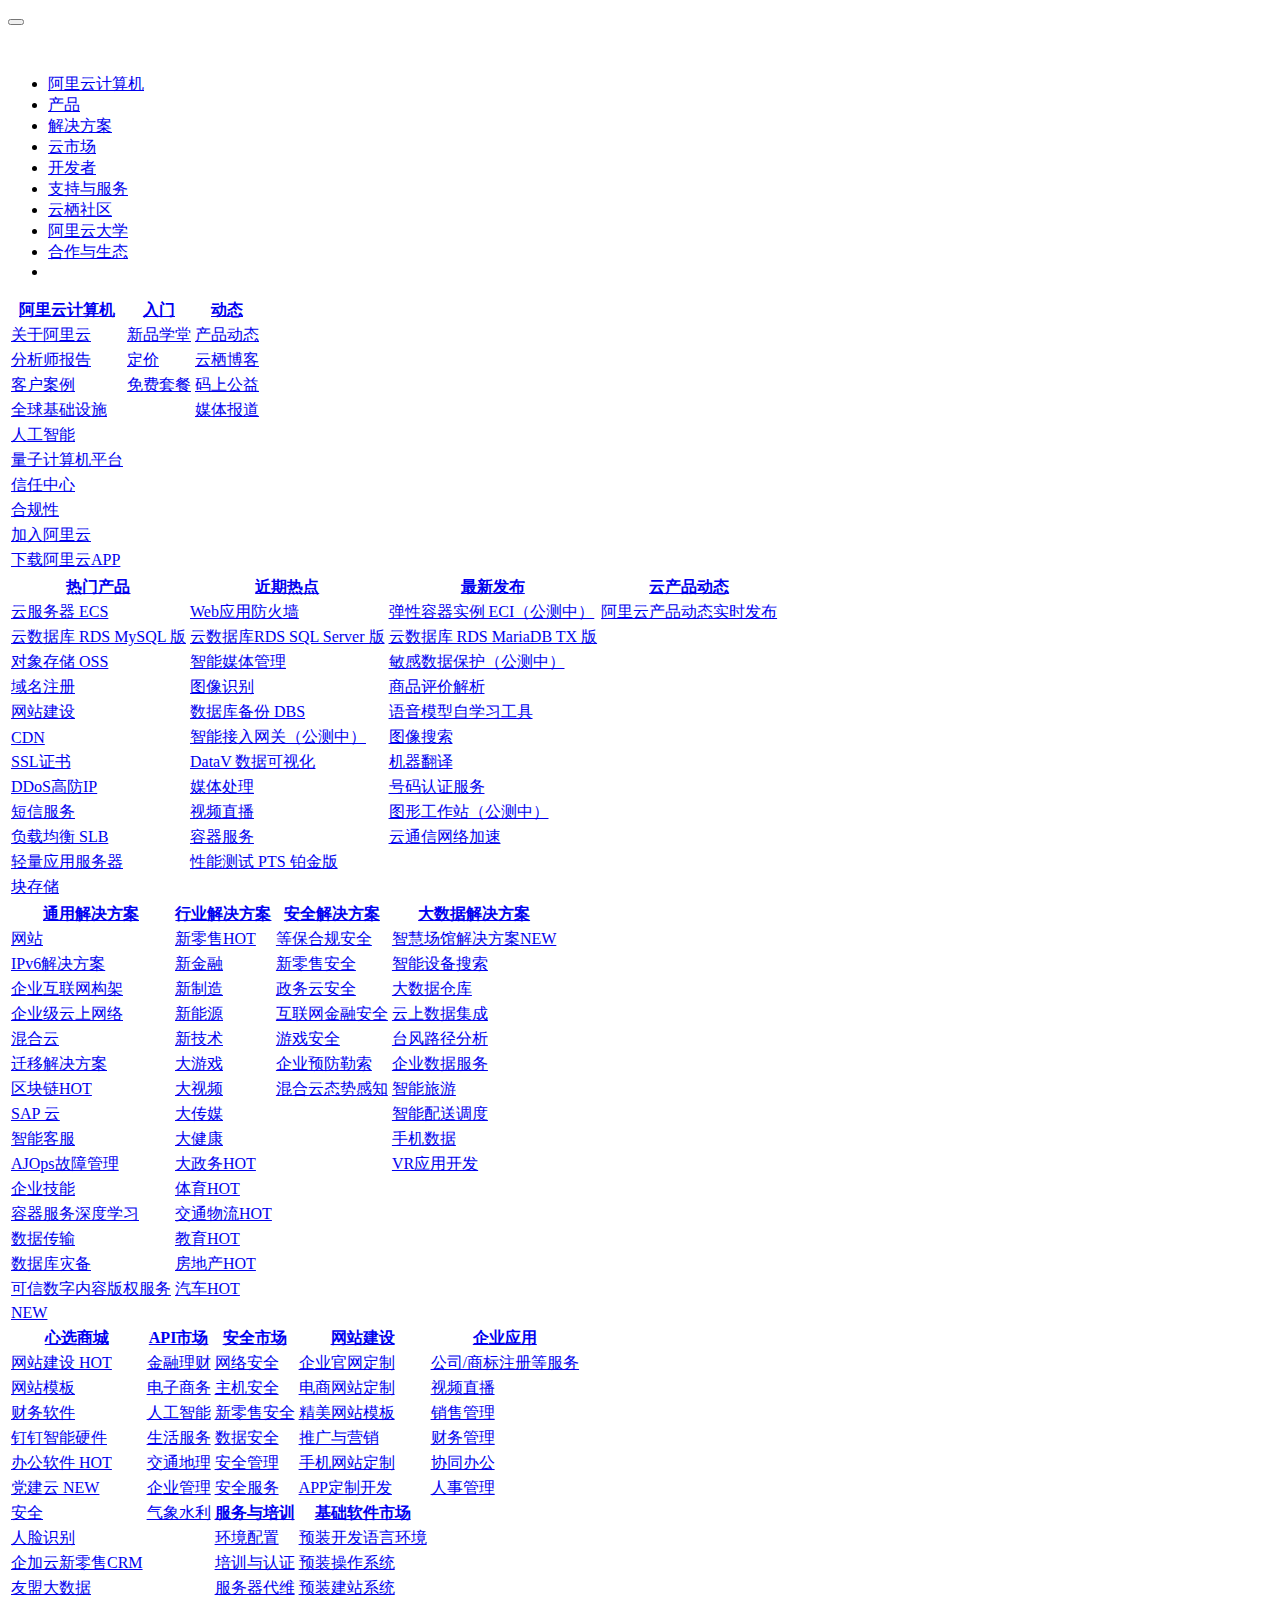
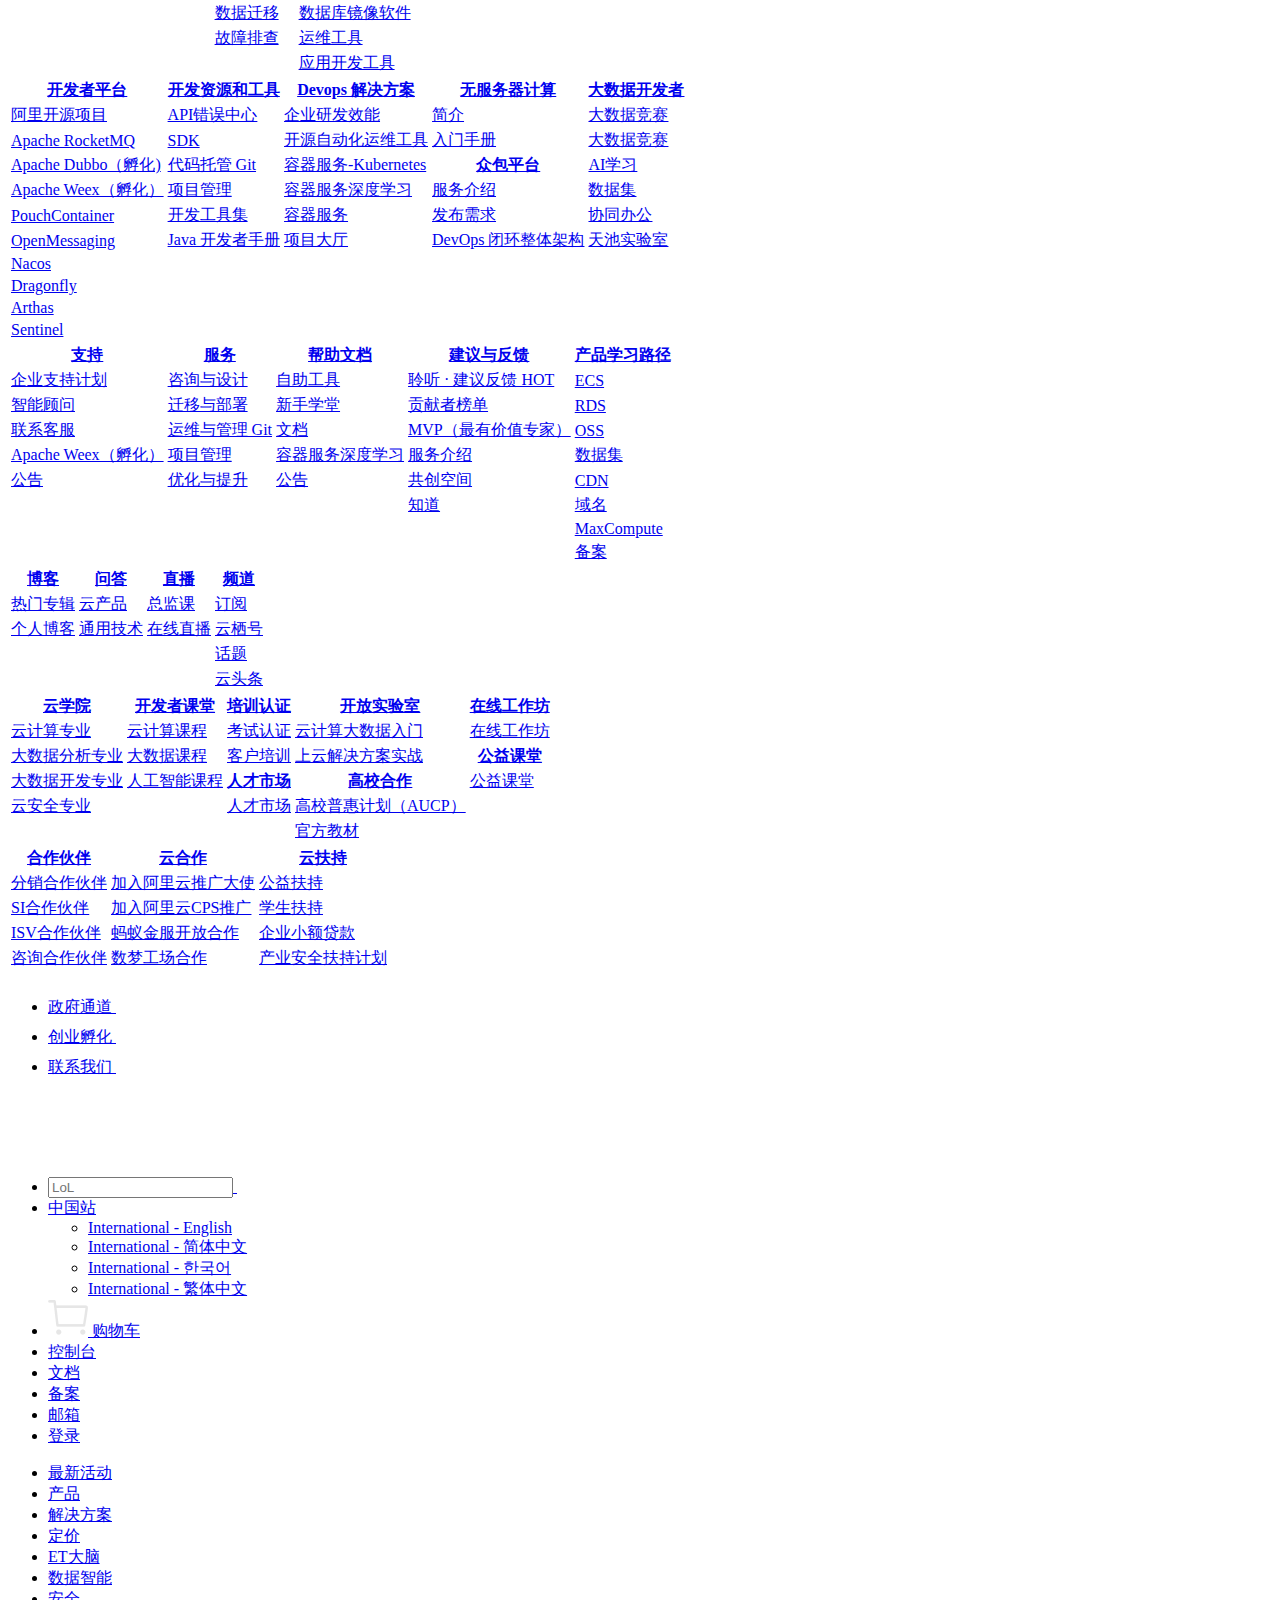
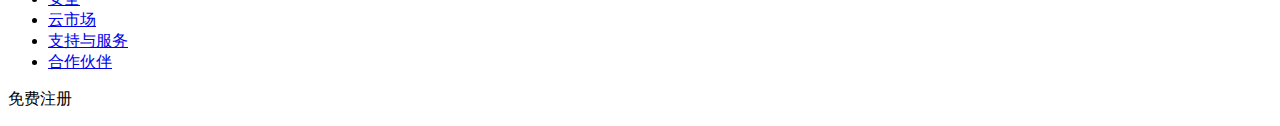
<file: overall.html>
<!DOCTYPE html>
<html>
<head>
	<meta charset="utf-8"> 
	<title>Bootstrap 实例 - 工具提示（Tooltip）插件</title>
	<link rel="stylesheet" href="https://cdn.staticfile.org/twitter-bootstrap/3.3.7/css/bootstrap.min.css">
	<script src="https://cdn.staticfile.org/jquery/2.1.1/jquery.min.js"></script>
	<script src="https://cdn.staticfile.org/twitter-bootstrap/3.3.7/js/bootstrap.min.js"></script>
</head>
<body>

	<div id="nav">
		<div class="navOne navbar navbar-default">
			<div class="navbar-header">
				<button type="button" class="navbar-toggle" data-toggle="collapse" data-target="#minCollapse">
					<span class="icon-bar"></span>
					<span class="icon-bar"></span>
					<span class="icon-bar"></span>
				</button>
				<div class="navbar-brand" href="">
					<div class="listImg">
						<img class="pull-left" src="img/nav/list.png" alt="img/nav/list.png">

						<div id="list">
							<div class="item itemOne">

								<div class="ulOne">
									<ul class="list-unstyled">
										<li><a href="#">阿里云计算机 <span class="glyphicon glyphicon-menu-right hidden-xs hidden-sm"></span></a></li>
										<li><a href="#">产品 <span class="glyphicon glyphicon-menu-right hidden-xs hidden-sm"></span></a></li>
										<li><a href="#">解决方案 <span class="glyphicon glyphicon-menu-right hidden-xs hidden-sm"></span></a></li>
										<li><a href="#">云市场 <span class="glyphicon glyphicon-menu-right hidden-xs hidden-sm"></span></a></li>

										<li><a href="#">开发者 <span class="glyphicon glyphicon-menu-right hidden-xs hidden-sm"></span></a></li>
										<li><a href="#">支持与服务 <span class="glyphicon glyphicon-menu-right hidden-xs hidden-sm"></span></a></li>
										<li><a href="#">云栖社区 <span class="glyphicon glyphicon-menu-right hidden-xs hidden-sm"></span></a></li>
										<li><a href="#">阿里云大学 <span class="glyphicon glyphicon-menu-right hidden-xs hidden-sm"></span></a></li>

										<li><a href="#">合作与生态 <span class="glyphicon glyphicon-menu-right hidden-xs hidden-sm"></span></a></li>
										<li class="divider"></li>
									</ul>
									
									<div class="listTwoBox hidden-xs hidden-sm">
										<div class="item itemTwo hidden-xs hidden-sm">
											<!-- 阿里云计算机 -->
											<table class="">
												<thead class="divider">
													<tr>
														<th><a href="#">阿里云计算机</a></th>
														<th><a href="#">入门</a></th>
														<th><a href="#">动态</a></th>
													</tr>
												</thead>
												<tbody>
													<tr>
														<td><a href="#">关于阿里云</a></td>
														<td><a href="#">新品学堂</a></td>
														<td><a href="#">产品动态</a></td>
													</tr>

													<tr>
														<td><a href="#">分析师报告</a></td>
														<td><a href="#">定价</a></td>
														<td><a href="#">云栖博客</a></td>
													</tr>

													<tr>
														<td><a href="#">客户案例</a></td>
														<td><a href="#">免费套餐</a></td>
														<td><a href="#">码上公益</a></td>
													</tr>

													<tr>
														<td><a href="#">全球基础设施</a></td>
														<td></td>
														<td><a href="#">媒体报道</a></td>
													</tr>

													<tr>
														<td><a href="#">人工智能</a></td>
													</tr>

													<tr>
														<td><a href="#">量子计算机平台</a></td>
													</tr>

													<tr>
														<td><a href="#">信任中心</a></td>
													</tr>

													<tr>
														<td><a href="#">合规性</a></td>
													</tr>

													<tr>
														<td><a href="#">加入阿里云</a></td>
													</tr>

													<tr>
														<td><a href="#">下载阿里云APP</a></td>
													</tr>
												</tbody>
											</table>
											
											<!-- 产品 -->
											<table class="">
												<thead class="divider">
													<tr>
														<th><a href="#">热门产品</a></th>
														<th><a href="#">近期热点</a></th>
														<th><a href="#">最新发布</a></th>
														<th><a href="#">云产品动态</a></th>
													</tr>
												</thead>
												<tbody>
													<tr>
														<td><a href="#">云服务器 ECS</a></td>
														<td><a href="#">Web应用防火墙</a></td>
														<td><a href="#">弹性容器实例 ECI（公测中）</a></td>
														<td><a href="#">阿里云产品动态实时发布</a></td>
													</tr>

													<tr>
														<td><a href="#">云数据库 RDS MySQL 版</a></td>
														<td><a href="#">云数据库RDS SQL Server 版</a></td>
														<td><a href="#">云数据库 RDS MariaDB TX 版</a></td>
													</tr>

													<tr>
														<td><a href="#">对象存储 OSS</a></td>
														<td><a href="#">智能媒体管理</a></td>
														<td><a href="#">敏感数据保护（公测中）</a></td>
													</tr>

													<tr>
														<td><a href="#">域名注册</a></td>
														<td><a href="#">图像识别</a></td>
														<td><a href="#">商品评价解析</a></td>
													</tr>

													<tr>
														<td><a href="#">网站建设</a></td>
														<td><a href="#">数据库备份 DBS</a></td>
														<td><a href="#">语音模型自学习工具</a></td>
													</tr>

													<tr>
														<td><a href="#">CDN</a></td>
														<td><a href="#">智能接入网关（公测中）</a></td>
														<td><a href="#">图像搜索</a></td>
													</tr>

													<tr>
														<td><a href="#">SSL证书</a></td>
														<td><a href="#">DataV 数据可视化</a></td>
														<td><a href="#">机器翻译</a></td>
													</tr>

													<tr>
														<td><a href="#">DDoS高防IP</a></td>
														<td><a href="#">媒体处理</a></td>
														<td><a href="#">号码认证服务</a></td>
													</tr>

													<tr>
														<td><a href="#">短信服务</a></td>
														<td><a href="#">视频直播</a></td>
														<td><a href="#">图形工作站（公测中）</a></td>
													</tr>

													<tr>
														<td><a href="#">负载均衡 SLB</a></td>
														<td><a href="#">容器服务</a></td>
														<td><a href="#">云通信网络加速</a></td>
													</tr>

													<tr>
														<td><a href="#">轻量应用服务器</a></td>
														<td><a href="#">性能测试 PTS 铂金版</a></td>
													</tr>

													<tr>
														<td><a href="#">块存储</a></td>
													</tr>
													
												</tbody>
											</table>

											<!-- 解决方案 -->
											<table class="">
												<thead class="divider">
													<tr>
														<th><a href="#">通用解决方案</a></th>
														<th><a href="#">行业解决方案</a></th>
														<th><a href="#">安全解决方案</a></th>
														<th><a href="#">大数据解决方案</a></th>
													</tr>
												</thead>
												<tbody>
													<tr>
														<td><a href="#">网站</a></td>
														<td><a href="#">新零售<span>HOT</span></a></td>
														<td><a href="#">等保合规安全</a></td>
														<td><a href="#">智慧场馆解决方案<span>NEW</span></a></td>
													</tr>

													<tr>
														<td><a href="#">IPv6解决方案</a></td>
														<td><a href="#">新金融</a></td>
														<td><a href="#">新零售安全</a></td>
														<td><a href="#">智能设备搜索</a></td>
													</tr>

													<tr>
														<td><a href="#">企业互联网构架</a></td>
														<td><a href="#">新制造</a></td>
														<td><a href="#">政务云安全</a></td>
														<td><a href="#">大数据仓库</a></td>
													</tr>

													<tr>
														<td><a href="#">企业级云上网络</a></td>
														<td><a href="#">新能源</a></td>
														<td><a href="#">互联网金融安全</a></td>
														<td><a href="#">云上数据集成</a></td>
													</tr>

													<tr>
														<td><a href="#">混合云</a></td>
														<td><a href="#">新技术</a></td>
														<td><a href="#">游戏安全</a></td>
														<td><a href="#">台风路径分析</a></td>
													</tr>

													<tr>
														<td><a href="#">迁移解决方案</a></td>
														<td><a href="#">大游戏</a></td>
														<td><a href="#">企业预防勒索</a></td>
														<td><a href="#">企业数据服务</a></td>
													</tr>

													<tr>
														<td><a href="#">区块链<span>HOT</span></a></td>
														<td><a href="#">大视频</a></td>
														<td><a href="#">混合云态势感知</a></td>
														<td><a href="#">智能旅游</a></td>
													</tr>

													<tr>
														<td><a href="#">SAP 云</a></td>
														<td><a href="#">大传媒</a></td>
														<td><a href="#"></a></td>
														<td><a href="#">智能配送调度</a></td>
													</tr>

													<tr>
														<td><a href="#">智能客服</a></td>
														<td><a href="#">大健康</a></td>
														<td><a href="#"></a></td>
														<td><a href="#">手机数据</a></td>
													</tr>

													<tr>
														<td><a href="#">AJOps故障管理</a></td>
														<td><a href="#">大政务<span>HOT</span></a></td>
														<td><a href="#"></a></td>
														<td><a href="#">VR应用开发</a></td>
													</tr>

													<tr>
														<td><a href="#">企业技能</a></td>
														<td><a href="#">体育<span>HOT</span></a></td>
													</tr>

													<tr>
														<td><a href="#">容器服务深度学习</a></td>
														<td><a href="#">交通物流<span>HOT</span></a></td>
													</tr>
													
													<tr>
														<td><a href="#">数据传输</a></td>
														<td><a href="#">教育<span>HOT</span></a></td>
													</tr>
													
													<tr>
														<td><a href="#">数据库灾备</a></td>
														<td><a href="#">房地产<span>HOT</span></a></td>
													</tr>
													
													<tr>
														<td><a href="#">可信数字内容版权服务</a></td>
														<td><a href="#">汽车<span>HOT</span></a></td>
													</tr>
													
													<tr>
														<td><a href="#"><span>NEW</span></a></td>
													</tr>
													
												</tbody>
											</table>
											
											<!-- 云市场 -->
											<table class="open">
												<thead>
													<tr>
														<th><a href="#">心选商城</a></th>
														<th><a href="#">API市场</a></th>
														<th><a href="#">安全市场</a></th>
														<th><a href="#">网站建设</a></th>
														<th><a href="#">企业应用</a></th>
													</tr>
												</thead>
												<tbody>
													<tr>
														<td><a href="#">网站建设 <span>HOT</span></a></td>
														<td><a href="#">金融理财</a></td>
														<td><a href="#">网络安全</a></td>
														<td><a href="#">企业官网定制</a></td>
														<td><a href="#">公司/商标注册等服务</a></td>
													</tr>

													<tr>
														<td><a href="#">网站模板</a></td>
														<td><a href="#">电子商务</a></td>
														<td><a href="#">主机安全</a></td>
														<td><a href="#">电商网站定制</a></td>
														<td><a href="#">视频直播</a></td>
													</tr>

													<tr>
														<td><a href="#">财务软件</a></td>
														<td><a href="#">人工智能</a></td>
														<td><a href="#">新零售安全</a></td>
														<td><a href="#">精美网站模板</a></td>
														<td><a href="#">销售管理</a></td>
													</tr>

													<tr>
														<td><a href="#">钉钉智能硬件</a></td>
														<td><a href="#">生活服务</a></td>
														<td><a href="#">数据安全</a></td>
														<td><a href="#">推广与营销</a></td>
														<td><a href="#">财务管理</a></td>
													</tr>

													<tr>
														<td><a href="#">办公软件 <span>HOT</span></a></td>
														<td><a href="#">交通地理</a></td>
														<td><a href="#">安全管理</a></td>
														<td><a href="#">手机网站定制</a></td>
														<td><a href="#">协同办公</a></td>
													</tr>

													<tr>
														<td><a href="#">党建云 <span>NEW</span></a></td>
														<td><a href="#">企业管理</a></td>
														<td><a href="#">安全服务</a></td>
														<td><a href="#">APP定制开发</a></td>
														<td><a href="#">人事管理</a></td>
													</tr>

													<tr>
														<td><a href="#">安全</a></td>
														<td><a href="#">气象水利</a></td>

														<th><a href="#">服务与培训</a></th>

														<th><a href="#">基础软件市场</a></th>
													</tr>

													<tr>
														<td><a href="#">人脸识别</a></td>
														<td><a href="#"></a></td>
														<td><a href="#">环境配置</a></td>
														<td><a href="#">预装开发语言环境</a></td>
													</tr>

													<tr>
														<td><a href="#">企加云新零售CRM</a></td>
														<td><a href="#"></a></td>
														<td><a href="#">培训与认证</a></td>
														<td><a href="#">预装操作系统</a></td>
													</tr>

													<tr>
														<td><a href="#">友盟大数据</a></td>
														<td><a href="#"></a></td>
														<td><a href="#">服务器代维</a></td>
														<td><a href="#">预装建站系统</a></td>
													</tr>

													<tr>
														<td><a href="#"></a></td>
														<td><a href="#"></a></td>
														<td><a href="#">数据迁移</a></td>
														<td><a href="#">数据库镜像软件</a></td>
													</tr>

													<tr>
														<td><a href="#"></a></td>
														<td><a href="#"></a></td>
														<td><a href="#">故障排查</a></td>
														<td><a href="#">运维工具</a></td>
													</tr>
													
													<tr>
														<td><a href="#"></a></td>
														<td><a href="#"></a></td>
														<td><a href="#"></a></td>
														<td><a href="#">应用开发工具</a></td>
													</tr>
													
													
												</tbody>
											</table>

											<!-- 开发者 -->
											<table class="open">
												<thead>
													<tr>
														<th><a href="#">开发者平台</a></th>
														<th><a href="#">开发资源和工具</a></th>
														<th><a href="#">Devops 解决方案</a></th>
														<th><a href="#">无服务器计算</a></th>
														<th><a href="#">大数据开发者</a></th>
													</tr>
												</thead>
												<tbody>
													<tr>
														<td><a href="#">阿里开源项目</a></td>
														<td><a href="#">API错误中心</a></td>
														<td><a href="#">企业研发效能</a></td>
														<td><a href="#">简介</a></td>
														<td><a href="#">大数据竞赛</a></td>
													</tr>

													<tr>
														<td><a href="#">Apache RocketMQ</a></td>
														<td><a href="#">SDK</a></td>
														<td><a href="#">开源自动化运维工具</a></td>
														<td><a href="#">入门手册</a></td>
														<td><a href="#">大数据竞赛</a></td>
													</tr>

													<tr>
														<td><a href="#">Apache Dubbo（孵化)</a></td>
														<td><a href="#">代码托管 Git</a></td>
														<td><a href="#">容器服务-Kubernetes</a></td>

														<th><a href="#">众包平台</a></th>

														<td><a href="#">AI学习</a></td>
													</tr>

													<tr>
														<td><a href="#">Apache Weex（孵化）</a></td>
														<td><a href="#">项目管理</a></td>
														<td><a href="#">容器服务深度学习</a></td>
														<td><a href="#">服务介绍</a></td>
														<td><a href="#">数据集</a></td>
													</tr>

													<tr>
														<td><a href="#">PouchContainer</a></td>
														<td><a href="#">开发工具集</a></td>
														<td><a href="#">容器服务</a></td>
														<td><a href="#">发布需求</a></td>
														<td><a href="#">协同办公</a></td>
													</tr>

													<tr>
														<td><a href="#">OpenMessaging </a></td>
														<td><a href="#">Java 开发者手册</a></td>
														<td><a href="#">项目大厅</a></td>
														<td><a href="#">DevOps 闭环整体架构</a></td>
														<td><a href="#">天池实验室</a></td>
													</tr>

													<tr>
														<td><a href="#">Nacos</a></td>
														<td><a href="#"></a></td>
													</tr>

													<tr>
														<td><a href="#">Dragonfly</a></td>
														<td><a href="#"></a></td>
														<td><a href="#"></a></td>
														<td><a href="#"></a></td>
													</tr>

													<tr>
														<td><a href="#">Arthas</a></td>
														<td><a href="#"></a></td>
														<td><a href="#"></a></td>
														<td><a href="#"></a></td>
													</tr>

													<tr>
														<td><a href="#">Sentinel</a></td>
														<td><a href="#"></a></td>
														<td><a href="#"></a></td>
														<td><a href="#"></a></td>
													</tr>
													
													
												</tbody>
											</table>
										
											<!-- 支持与服务 -->
											<table class="">
												<thead class="divider">
													<tr>
														<th><a href="#">支持</a></th>
														<th><a href="#">服务</a></th>
														<th><a href="#">帮助文档</a></th>
														<th><a href="#">建议与反馈</a></th>
														<th><a href="#">产品学习路径</a></th>
													</tr>
												</thead>
												<tbody>
													<tr>
														<td><a href="#">企业支持计划</a></td>
														<td><a href="#">咨询与设计</a></td>
														<td><a href="#">自助工具</a></td>
														<td><a href="#">聆听 · 建议反馈 HOT</a></td>
														<td><a href="#">ECS</a></td>
													</tr>

													<tr>
														<td><a href="#">智能顾问</a></td>
														<td><a href="#">迁移与部署</a></td>
														<td><a href="#">新手学堂</a></td>
														<td><a href="#">贡献者榜单</a></td>
														<td><a href="#">RDS</a></td>
													</tr>

													<tr>
														<td><a href="#">联系客服</a></td>
														<td><a href="#">运维与管理 Git</a></td>
														<td><a href="#">文档</a></td>
														<td><a href="#">MVP（最有价值专家）</a></td>
														<td><a href="#">OSS</a></td>
													</tr>

													<tr>
														<td><a href="#">Apache Weex（孵化）</a></td>
														<td><a href="#">项目管理</a></td>
														<td><a href="#">容器服务深度学习</a></td>
														<td><a href="#">服务介绍</a></td>
														<td><a href="#">数据集</a></td>
													</tr>

													<tr>
														<td><a href="#">公告</a></td>
														<td><a href="#">优化与提升</a></td>
														<td><a href="#">公告</a></td>
														<td><a href="#">共创空间</a></td>
														<td><a href="#">CDN</a></td>
													</tr>

													<tr>
														<td><a href="#"></a></td>
														<td><a href="#"></a></td>
														<td><a href="#"></a></td>
														<td><a href="#">知道</a></td>
														<td><a href="#">域名</a></td>
													</tr>

													<tr>
														<td><a href="#"></a></td>
														<td><a href="#"></a></td>
														<td><a href="#"></a></td>
														<td><a href="#"></a></td>
														<td><a href="#">MaxCompute</a></td>
													</tr>

													<tr>
														<td><a href="#"></a></td>
														<td><a href="#"></a></td>
														<td><a href="#"></a></td>
														<td><a href="#"></a></td>
														<td><a href="#">备案</a></td>
													</tr>
													
												</tbody>
											</table>

											<!-- 云栖社区 -->
											<table class="">
												<thead class="divider">
													<tr>
														<th><a href="#">博客</a></th>
														<th><a href="#">问答</a></th>
														<th><a href="#">直播</a></th>
														<th><a href="#">频道</a></th>
													</tr>
												</thead>
												<tbody>
													<tr>
														<td><a href="#">热门专辑</a></td>
														<td><a href="#">云产品</a></td>
														<td><a href="#">总监课</a></td>
														<td><a href="#">订阅</a></td>
													</tr>

													<tr>
														<td><a href="#">个人博客</a></td>
														<td><a href="#">通用技术</a></td>
														<td><a href="#">在线直播</a></td>
														<td><a href="#">云栖号</a></td>
													</tr>

													<tr>
														<td><a href="#"></a></td>
														<td><a href="#"></a></td>
														<td><a href="#"></a></td>
														<td><a href="#">话题</a></td>
													</tr>

													<tr>
														<td><a href="#"></a></td>
														<td><a href="#"></a></td>
														<td><a href="#"></a></td>
														<td><a href="#">云头条</a></td>
													</tr>

												</tbody>
											</table>

											<!-- 阿里云大学 -->
											<table class=" open">
												<thead >
													<tr>
														<th><a href="#">云学院</a></th>
														<th><a href="#">开发者课堂</a></th>
														<th><a href="#">培训认证</a></th>
														<th><a href="#">开放实验室</a></th>
														<th><a href="#">在线工作坊</a></th>
													</tr>
												</thead>
												<tbody>
													<tr>
														<td><a href="#">云计算专业</a></td>
														<td><a href="#">云计算课程</a></td>
														<td><a href="#">考试认证</a></td>
														<td><a href="#">云计算大数据入门</a></td>
														<td><a href="#">在线工作坊</a></td>
													</tr>

													<tr>
														<td><a href="#">大数据分析专业</a></td>
														<td><a href="#">大数据课程</a></td>
														<td><a href="#">客户培训</a></td>
														<td><a href="#">上云解决方案实战</a></td>

														<th><a href="#">公益课堂</a></th>
													</tr>

													<tr>
														<td><a href="#">大数据开发专业</a></td>
														<td><a href="#">人工智能课程</a></td>

														<th><a href="#">人才市场</a></th>

														<th><a href="#">高校合作</a></th>
														
														<td><a href="#">公益课堂</a></td>
													</tr>

													<tr>
														<td><a href="#">云安全专业</a></td>
														<td><a href="#"></a></td>
														<td><a href="#">人才市场</a></td>
														<td><a href="#">高校普惠计划（AUCP）</a></td>
													</tr>

													<tr>
														<td><a href="#"></a></td>
														<td><a href="#"></a></td>
														<td><a href="#"></a></td>
														<td><a href="#">官方教材</a></td>
													</tr>

												</tbody>
											</table>
											
											<!-- 合作与生态 -->
											<table class="active">
												<thead class="divider">
													<tr>
														<th><a href="#">合作伙伴</a></th>
														<th><a href="#">云合作</a></th>
														<th><a href="#">云扶持</a></th>
													</tr>
												</thead>
												<tbody>
													<tr>
														<td><a href="#">分销合作伙伴</a></td>
														<td><a href="#">加入阿里云推广大使</a></td>
														<td><a href="#">公益扶持</a></td>
													</tr>

													<tr>
														<td><a href="#">SI合作伙伴</a></td>
														<td><a href="#">加入阿里云CPS推广</a></td>
														<td><a href="#">学生扶持</a></td>
													</tr>

													<tr>
														<td><a href="#">ISV合作伙伴</a></td>
														<td><a href="#">蚂蚁金服开放合作</a></td>
														<td><a href="#">企业小额贷款</a></td>
													</tr>

													<tr>
														<td><a href="#">咨询合作伙伴</a></td>
														<td><a href="#">数梦工场合作</a></td>
														<td><a href="#">产业安全扶持计划</a></td>
													</tr>
												</tbody>
											</table>
										</div>
									</div>
										
								</div>
								
								<ul class="list-unstyled">
									<li><a href="#">政府通道 <span class="hidden-xs hidden-sm"><img src="img/nav/listLi.png"></span></a></li>
									<li><a href="#">创业孵化 <span class="hidden-xs hidden-sm"><img src="img/nav/listLi.png"></a></li>
									<li><a href="#">联系我们 <span class="hidden-xs hidden-sm"><img src="img/nav/listLi.png"></a></li>
								</ul>
							</div>										
						</div>

					</div>
					<div class="logo pull-left">
						<img src="img/nav/logo1.1.gif">
						<img class="logo1" src="img/nav/logo1.2.png">
					</div>
				</div>
			</div>
			<div class="collapse navbar-collapse" id="minCollapse">
				<ul class="nav navbar-nav">
					<li class="hidden-xs hidden-sm">
						<a class="searchPosition" href="#">
							<input class="form-control" type="text" name="" value="" placeholder="LoL">
							<img class="search" src="img/nav/search.png" alt="img/nav/search.png">
						</a>
					</li>
					<li class="dropdown">
						<a class="dropdown-toggle" data-toggle="dropdown" href="#">
							<span>中国站</span>
							<i class="caret"></i> 
						</a>
						<ul class="dropdown-menu">
							<li><a href="#">International&nbsp;-&nbsp;English</a></li>
							<li><a href="#">International&nbsp;-&nbsp;简体中文</a></li>
							<li><a href="#">International&nbsp;-&nbsp;한국어</a></li>
							<li><a href="#">International&nbsp;-&nbsp;繁体中文</a></li>
						</ul>
					</li>
					<li>
						<a href="#">
							<img class="cart" src="img/nav/cart.png" alt="img/nav/cart.png">
							<span>购物车</span>
						</a>
					</li>
					<li>
						<a href="#">控制台</a>
					</li>

					<li>
						<a href="#">文档</a>
					</li>
					<li>
						<a href="#">备案</a>
					</li>
					<li>
						<a href="#">邮箱</a>
					</li>
					<li>
						<a href="#">登录</a>
					</li>
				</ul>
			</div>
		</div>			

		<div class="navTwo hidden-xs hidden-sm clearfix">
			<div class="pull-left">
				<ul class="list-unstyled clearfix">
					<li><a href="#">最新活动</a></li>
					<li><a href="#">产品</a></li>
					<li><a href="#">解决方案</a></li>
					<li><a href="#">定价</a></li>
					<li><a href="#">ET大脑</a></li>

					<li><a href="#">数据智能</a></li>
					<li><a href="#">安全</a></li>
					<li><a href="#">云市场</a></li>
					<li><a href="#">支持与服务</a></li>
					<li><a href="#">合作伙伴</a></li>
				</ul>
			</div>
			<div class="pull-right">
				<p>免费注册</p>
			</div>
		</div>			
	</div>

</body>
</html>
</file>
<file: css/overall.css>
/* --------------------#nav---------------------- */
#nav{
	position: absolute;
	top: 0;
	top: 0;
	z-index: 10;
	width: 100%;
	min-width: 1024px;
	background-color: rgba(34, 37, 46, 0.2);
}
#nav:hover{
	background-color: rgba(34, 37, 46, 1);
}



#nav .navOne{
	background-color: rgba(34, 37, 46, 0.2);
	margin: 0;
	border-color: rgba(34, 37, 46, 0.2);
	border-radius: 0px;  
	height: 51px;
	border-top: none;
	border-left: none;
	border-right: none;
	border-bottom: 1px solid rgba(204, 204, 204, 0.3);
}
/* --------------------#nav---------------------- */

/* ------------------- #nav .navOne #list  ------------------------------- */
#list{
	width: 990px;
	/* overflow: hidden; */
	position: absolute;
	margin-top: 50px;
	margin-left: 0px;
}
#list .item{
	display: block;
	height: 100%;
	float: left;
	font-size: 14px;
}

#list .itemOne{
	background-color: #1E1F24;
	width: 200px;
	position: absolute;
}
#list ul li{
	padding: 0 10px;	
	overflow: hidden;
	text-overflow: ellipsis;
	white-space: nowrap;
}
#list ul li a{
	color: #fff;
	width: 100%;
	display: block;
	overflow: hidden;
	text-overflow: ellipsis;
	white-space: nowrap;
	height: 50px;
	line-height: 50px;
}
#list ul li a:hover{
	color: #00C1DE;
}
#list .divider{
	padding: 0px;
	margin: 0px;
	border-bottom: 1px solid rgba(204, 204, 204, 0.3);
}
#list ul li a span{
	float: right;
	font-size: 14px;
	font-weight: 100;
	line-height: 50px;
}
#list ul li a span img{
	width: 15px;
	height: 15px;
	padding: 0px;
}
/* ------------------- #nav .navOne #list  ------------------------------- */

/* -------------------- #nav .navOne #list .itemTwo ------------------------- */
#list .listTwoBox{
	position: absolute;
	top: 0px;
	margin-left: 200px;
	height: 100%;
	overflow: hidden;
}
#list .itemTwo{
	background-color: #292B30;			
	margin-left: 0px;	
}
#list .itemTwo .active{
	display: block;
}
#list .itemTwo table{
	display: block;
	width: 100%;
	width: 750px;
	display: none;
	margin: 0 20px;
	overflow: hidden;
}
#list .itemTwo table a{
	color: #fff;
	width: 100%;
	display: block;
	height: 25px;
	line-height: 25px;
}
#list .itemTwo table th a{
	width: 150px;
	height: 40px;
	line-height: 40px;
	padding: 0px 20px 0px 5px;
}
#list .itemTwo .open th a{
	width: 150px;
	margin-right: 10px;
	height: 40px;
	line-height: 40px;
	padding: 0px 20px 0px 5px;
	border-bottom: 1px solid rgba(204, 204, 204, 0.3);
}
#list .itemTwo table td{
	font-size: 12px;
	padding: 10px 20px 5px 5px;
}
#list .itemTwo table td a:hover{
	color: #00C1DE;
}
#list .itemTwo table td a span{
	margin-left: 3px;
	color: #E2520C;
	font-weight: bold;
}
/* -------------------- #nav .navOne #list .itemTwo ------------------------- */

/* ---------------------------#nav .navOne .navOne-header-------------------------------- */
#nav .navOne .navOne-header{
	position: relative;
	height: 49px;
	line-height: 49px;
	float: left;
}
#nav .navOne .navOne-brand{
	padding: 0px;
}
#nav .navOne .navOne-brand .listImg>img{
	padding: 16px;
	width: 50px;
	height: 50px;
	border-right: 1px solid rgba(204, 204, 204, 0.3);
}
#nav .navOne .navOne-brand .listImg:hover >img{
	background-color: #00C1DE; 
	cursor: pointer;
}
#nav .navOne .navOne-header .logo img{
	padding: 15px;
	height: 50px;
	width: auto;
	position: absolute;
	top: 0;
}
/* ------------------------------#nav .navOne .navOne-header------------------------ */

/* ---------------------  #nav .navOne .navbar .minCollapse------------------------- */
.navOne .minCollapse{
	padding: 0px;
	float: right;
	background-color: rgba(34, 37, 46, 0.3);
}
#nav .navOne .minCollapse ul li{
	display: inline-block;
}
#nav .navOne .minCollapse ul li a{
	color: #fff;
	height: 45px;
}
#nav .navOne .minCollapse ul li a:hover{
	text-decoration: none;
	color: #00C1DE;
	background-color: rgba(34, 37, 46, 1);
}
#nav .navOne .minCollapse ul li a:visited{
	text-decoration: none;
	background-color: rgba(34, 37, 46, 0.3);
}
#nav .navOne .minCollapse ul li a:link{
	text-decoration: none;
}

#nav .navOne .minCollapse ul li .cart{
	width: 20px;
	margin-right: 3px;
}

#nav .navOne .minCollapse ul .open>a{
	color: #00C1DE;
}
#nav .navOne .minCollapse ul .open a{
	background-color:rgba(34, 37, 46, 1);
}
#nav .navOne .minCollapse ul li input{
	height: 50px;
	width: 200px;
	line-height: 50px;
	background-color: #444A4F;
	display: inline;
	border-radius: 0px;
	border: none;
	color: #fff;
}
#nav .navOne .minCollapse ul li input:hover,focus{
	border: 1px solid #00C1DE;
}
#nav .navOne .minCollapse ul li input:focus{
	border: 1px solid #00C1DE;
	outline: none;
    box-shadow: 0 0 5px #00C1DE;
    border-radius: 0px;
}
#nav .navOne .minCollapse ul li .searchPosition{
	position: relative;
	padding: 0;
}
#nav .navOne .minCollapse ul li .search{
	width: 50px;
	position: absolute;
	top: 0px;
	right: 0px;
	padding: 16px;
}
#nav .navOne .minCollapse ul li .dropdown-menu{
	padding: 0px;
	left: -5px;
	width: auto;
}
#nav .navOne .minCollapse ul li .dropdown-menu li a{
	padding: 5px 15px;
	width: 182px;
}
/* ---------------------  #nav .navOne .navbar .minCollapse------------------------- */

/* ---------------------#nav .navTwo------------------------- */
#nav .navTwo{
	width: 100%;
	height: 50px;
	border-bottom: 1px solid rgba(204, 204, 204, 0.3);
}
#nav .navTwo ul{
	margin-left: 20px;
	margin-bottom: 0px;
}
#nav .navTwo ul li{
	margin: 0 15px;
	float: left;
}
#nav .navTwo ul li a{
	color: #fff;
	height: 49px;
	line-height: 49px;
}
#nav .navTwo ul li a:hover{
	color: #00C1DE; 
}
#nav .navTwo .pull-right p{
	background-color: #00C1DE; 
	height: 49px;
	line-height: 49px;
	width: 100px;
	text-align: center;
	margin: 0px;
	color: #fff;
	cursor: pointer;
}
/* ---------------------#nav .navTwo------------------------- */

#ity{
	padding: 100px;
}
</file>
<file: css/index.css>
body{
  	width: 100%;
  	min-width: 1024px;
  	height: 4000px;
  }
 body .container{
	/* max-width: 1300px; */
	min-width: 1024px;
	border: none;
	padding: 0px;
}
a:hover{
	text-decoration: none;
}


#header{
	width: 100%;
	background-color: #22252E;
	position: relative;
	max-height: 640px;
}
#header #myCarousel{
	position: relative;
	height: 640px;
	overflow: hidden;
}

/* -----------------------轮播图  item------------------ */
#header #myCarousel .item{
	width: 100%;
	height: 100%;
	position: absolute;
	top: 30%;
	opacity: 0;
}
#header #myCarousel .active{
	top: 0px;
	opacity: 1;
	z-index: 1;
}
#header #myCarousel .item .imgs img{
	height: 640px;
	/* margin-left: -500px; */
	position: absolute;
}
/* -----------------------轮播图  item------------------ */

/* -----------------------轮播图  ttl------------------ */
#header #myCarousel .item .ttl{
	position: absolute;
	top: 30%;
	color: #fff;
}
#header #myCarousel .item .ttl h1{
	padding: 5px 0px;
	font-size: 38px;
}
#header #myCarousel .item .ttl p{
	padding: 0px 0px 10px;
	font-size: 18px;
}
#header #myCarousel .item .ttl a{
	color: #fff;
	padding: 5px;
	border-bottom: 2px solid #00C1DE;
	font-size: 20px;
}
#header #myCarousel .item .ttl a i{
	font-size: 16px;
}
#header #myCarousel .item .ttl a:hover{
	text-decoration: none;
	color: #00C1DE;
}
/* -----------------------轮播图  ttl------------------ */



/* -------------------图片加载进度条--------------------- */
#header #progress{

	width: 20%;
	max-width: 200px;
	position: absolute;
	bottom: 20%;
	left: 50%;
	margin-left: -5%;
	z-index: 2;
}
#header #progress .progress{
	width: 20%;
	height: 5px;
	float: left;
	margin-right: 5%;
	background-color: #484A50;
}
#header #progress .progress-bar{
	width: 0%;
	background-color: #fff;
}
/* -------------------图片加载进度条--------------------- */



/* -------------------#header .headerBottom--------------------- */
#header .headerBottom{
	width: 100%;
	background-color: #393B43;
	position: absolute;
	bottom: 0px;
	z-index: 10;
}
#header .headerBottom .bottomItem{
	color: #fff;
	float: left;
	width: 20%;
	padding: 10px;
	border-right: 1px solid #484950;
}
#header .headerBottom .bottomItem:hover{
	cursor: pointer;
	background-color: #45464E;
}
#header .headerBottom .bottomItem:first-child{
	border-left: 1px solid #484950;
}
#header .headerBottom .bottomItem p{
	color: #ccc;
}
/* ------------------- #header .headerBottom --------------------- */




/* ------------------- #product ------------------- */
/* ------------------- #product .product-top --------------------- */
#product {
	width: 100%;
	text-align: center;
	margin-top: 30px;
}
#product .product-top img {
	width: 150px;
}
#product .product-top h3 {
	padding: 10px;
} 
#product .product-body {
	margin-top: 60px;
}
/* ------------------- #product .product-top --------------------- */

/*----------- #product ul li -------------*/
#product .product-body ul li {
	width: 20%;
	text-align: center;
	border: none;
	margin: 0px;
}
#product .product-body ul li a {
	border: none;
	margin: 0px;
	color: #000;
}
#product .product-body ul li a:hover {
	background-color: #fff;
	color: #1AC9E3;
}
#product .product-body ul li img {
	width: 45%;
	margin: 0 auto;
}
#product .product-body ul li a .imgBox img:last-child {
	display: none;
}
#product .product-body ul .active a .imgBox img:last-child {
	display: block;
}
.pdImgOne{
	display: none;
}

#product .product-body .bottom{
	background-color: #fff;
	border: 1px solid #000;
	padding: 8px 20px; 
	width: 140px;
	margin: 20px auto 40px;
}
#product .product-body .bottom:hover{
	color: #1AC9E3;
	border-color: #1AC9E3;
	cursor: pointer;
}
/*----------- #product ul li -------------*/ 

/*----------- #product pdToggle -------------*/
#product .myHide{
	display: none;
}
#product .myPanel .pdToggle{
 	display: none;
	background-color: #F5F5F6;
	text-align: left;
}
#product .myPanel .active{
 	display: block;
}

#product .myPanel .pdToggle p{
	font-size: 12px;
	color: #9B9EA0;
}
#product .myPanel .pdToggle h5{
	color: #373D41;
	margin-bottom: 5px;
}
#product .myPanel .pdToggle .icon{
	height: 11px;
	margin-bottom: 4px;
}
#product .myPanel .pdToggle .row{
	margin: 20px;
	display: none;
}        
#product .myPanel .pdToggle .container .active{
	display: block;
}

#product .myPanel .pdToggle .icon-index{
	width: 15px;
	height: 15px;
	background-color: #F5F5F6;

	transform: rotate(45deg);
	-ms-transform:rotate(45deg); /* IE 9 */
	-webkit-transform:rotate(45deg); /* Safari and Chrome */

	position: relative;
	top: -7.5px;
	left: 110px;
}



/************* item **************/
#product .myPanel .pdToggle .item{
	margin: 0px 0px 45px;
}
#product .myPanel .pdToggle .item h4{
	font-weight: bold;
	color: #373D41;
	margin: 0px;
	padding-bottom: 10px; 
}
#product .myPanel .pdToggle .item .ttl{
	margin: 10px;
}
#product .myPanel .pdToggle .item .ttl:hover h4{
	color: #1AC9E3;

}
#product .myPanel .pdToggle .item .btn{
	border: 1px solid #373D41;
	border-radius: 0px;
	color: #373D41;
	padding: 6px 16px;
	float: left;
	margin-top: 10px;
}
#product .myPanel .pdToggle .item .btn:hover{
	border-color: #1AC9E3;
	color: #1AC9E3;
}
/************ pdttl ***************/
#product .myPanel .pdToggle .pdttl>div{
	padding: 5px 10px;
}
#product .myPanel .pdToggle .pdttl>div:hover{
	background-color: #fff;
	box-shadow: 1px 1px 5px #ccc;
	cursor: pointer;
}
#product .myPanel .pdToggle .pdttl>div:hover .fr{
	display: block;
}
#product .myPanel .pdToggle .pdttl .fr{
	float: right;
	font-size: 16px;
	height: 24px;
	color: #373D41;
	line-height: 60px;
	display: none;
}

/*----------- #product pdToggle -------------*/ 



/*----------- 解决方案 #solution -------------*/ 

#solution{
   background-color: #373D41;
}
#solution .container{
	overflow: hidden;
	position: relative;
}

#solution .btn_icon{
	position: absolute;
	top: 0;
	height: 100%;
	background-color: rgba(55, 61, 65, 0.3);
	cursor: pointer;
	display: none;
}
#solution .btn_fl{
	left: 0px;
}
#solution .btn_fr{
	right: 0px;
}
#solution .btn_icon div{
	position: relative;
	top: 43%;
	font-size: 30px;
}

#solution ul{
	padding: 0;
	margin: 0;
	position: relative;
	left: 0px;
}
#solution ul li{
	float: left;
	text-align: center;
	position: relative;
}
#solution ul li>img{
	width: 234px;
	opacity: 0.5;
}
#solution ul li .txt{
	position: absolute;
	top: 0;
	width: 100%;
	height: 100%;
	color: #fff;
	overflow: hidden;
}
#solution ul li .txt:hover{
	background-color: rgba(51, 205, 229, 0.8);
	cursor: pointer;
}
#solution ul li .txt .icon img{
	display: block;
	width: 65px;
	margin: 60px auto 15px;
}
#solution ul li .txt .icon .myHide{
	display: none;
}
#solution ul li .txt .line{
	width: 20px;
	height: 2px;
	background-color: #fff;
	margin: 0 auto;
}
#solution ul li .txt .ttl h4{
	margin-top: 20px;
	font-weight: bold;
}
#solution ul li .txt .ttl .center{
	opacity: 0;
}
#solution ul li .txt .ttl .center p{
	padding: 10px 20px 20px;
}
#solution ul li .txt .ttl .center .myBtn{
	border: 1px solid #fff;
	padding: 5px 15px;
	width: 100px;
	margin: 0px auto;
}
/*----------- 解决方案 #solution -------------*/


/*----------- 服务 server -------------*/
#server{
	margin: 20px 0;
	text-align: center;
}
#server .top{	
	margin: 100px;
}
#server .top h4{
	margin: 20px;
	font-size: 16px;
	color: #5F6367;
}
#server .top h4:hover{
	color: #33CDE5;
	cursor: pointer;
}

#server .row{
	margin-bottom: 50px;
}

#server .row .ttl{
	width: 100px;
	display: block;
	margin: 0 auto;
}
#server .row .ttl:hover{
	color: #33CDE5;
	cursor: pointer;
}
#server .row .ttl .icon{
	width: 100px;
	height: 70px;
	overflow: hidden;
}
#server .row .ttl .icon img{
	position: relative;
	top: 0;
	width: 70px;
	display: block;
	margin: 0 auto;
}
#server .row .ttl h4{
	font-weight: bold;
	font-size: 20px;
}
#server .row .txt{
	color: #A9B0B4;
}
#server .row .txt span{
	margin: 0 10px;
}
#server .row .txt span:hover{
	cursor: pointer;
	color: #33CDE5;
}
/*----------- 服务 server -------------*/



/*----------- 社区 community -------------*/
#community{
	margin: 20px 0;
	text-align: center;
	background-color: #F5F5F5;
}
#community a{
	color: #000;
}
#community a:hover{
	color: #33CDE5;
}
#community .top{	
	margin: 80px;
}
#community .top h4{
	margin: 20px;
	font-size: 16px;
	color: #5F6367;
}
#community .top h4:hover{
	color: #33CDE5;
	cursor: pointer;
}
#community .row{
	margin-bottom: 80px;
}
#community .row .ttl{
	border: 1px solid #C5D8DB;
	margin-bottom: 30px;	
}
#community .row .ttl:hover{
	box-shadow: 1px 1px 20px #ccc;
}
#community .row .ttl:hover img{	
	-ms-transform:scale(1.1,1.1); /* IE 9 */
	-webkit-transform: scale(1.1,1.1); /* Safari */
	transform: scale(1.1,1.1); /* 标准语法 */
}
#community .row .ttl .imgBox{
	width: 100%;
	height: 170px;
	overflow: hidden;
}
#community .row .ttl img{
	width: 100%;
	-webkit-transition: -webkit-transform 0.5s; /* For Safari 3.1 to 6.0 */
    transition: transform 0.5s;
}
#community .row .ttl p{
	width: 100%;
	padding: 10px;
	background-color: #fff;
	margin-bottom: 0;
}
/*----------- 社区 community -------------*/



/*----------- 数据 data -------------*/
#data{
	margin: 20px 0;
	text-align: center;
}
#data .top{	
	margin: 100px;
}
#data .top h4{
	margin: 20px;
	font-size: 16px;
	color: #5F6367;
}
#data .top h4:hover{
	color: #33CDE5;
	cursor: pointer;
}
/*----------- 数据 data -------------*/
</file>
